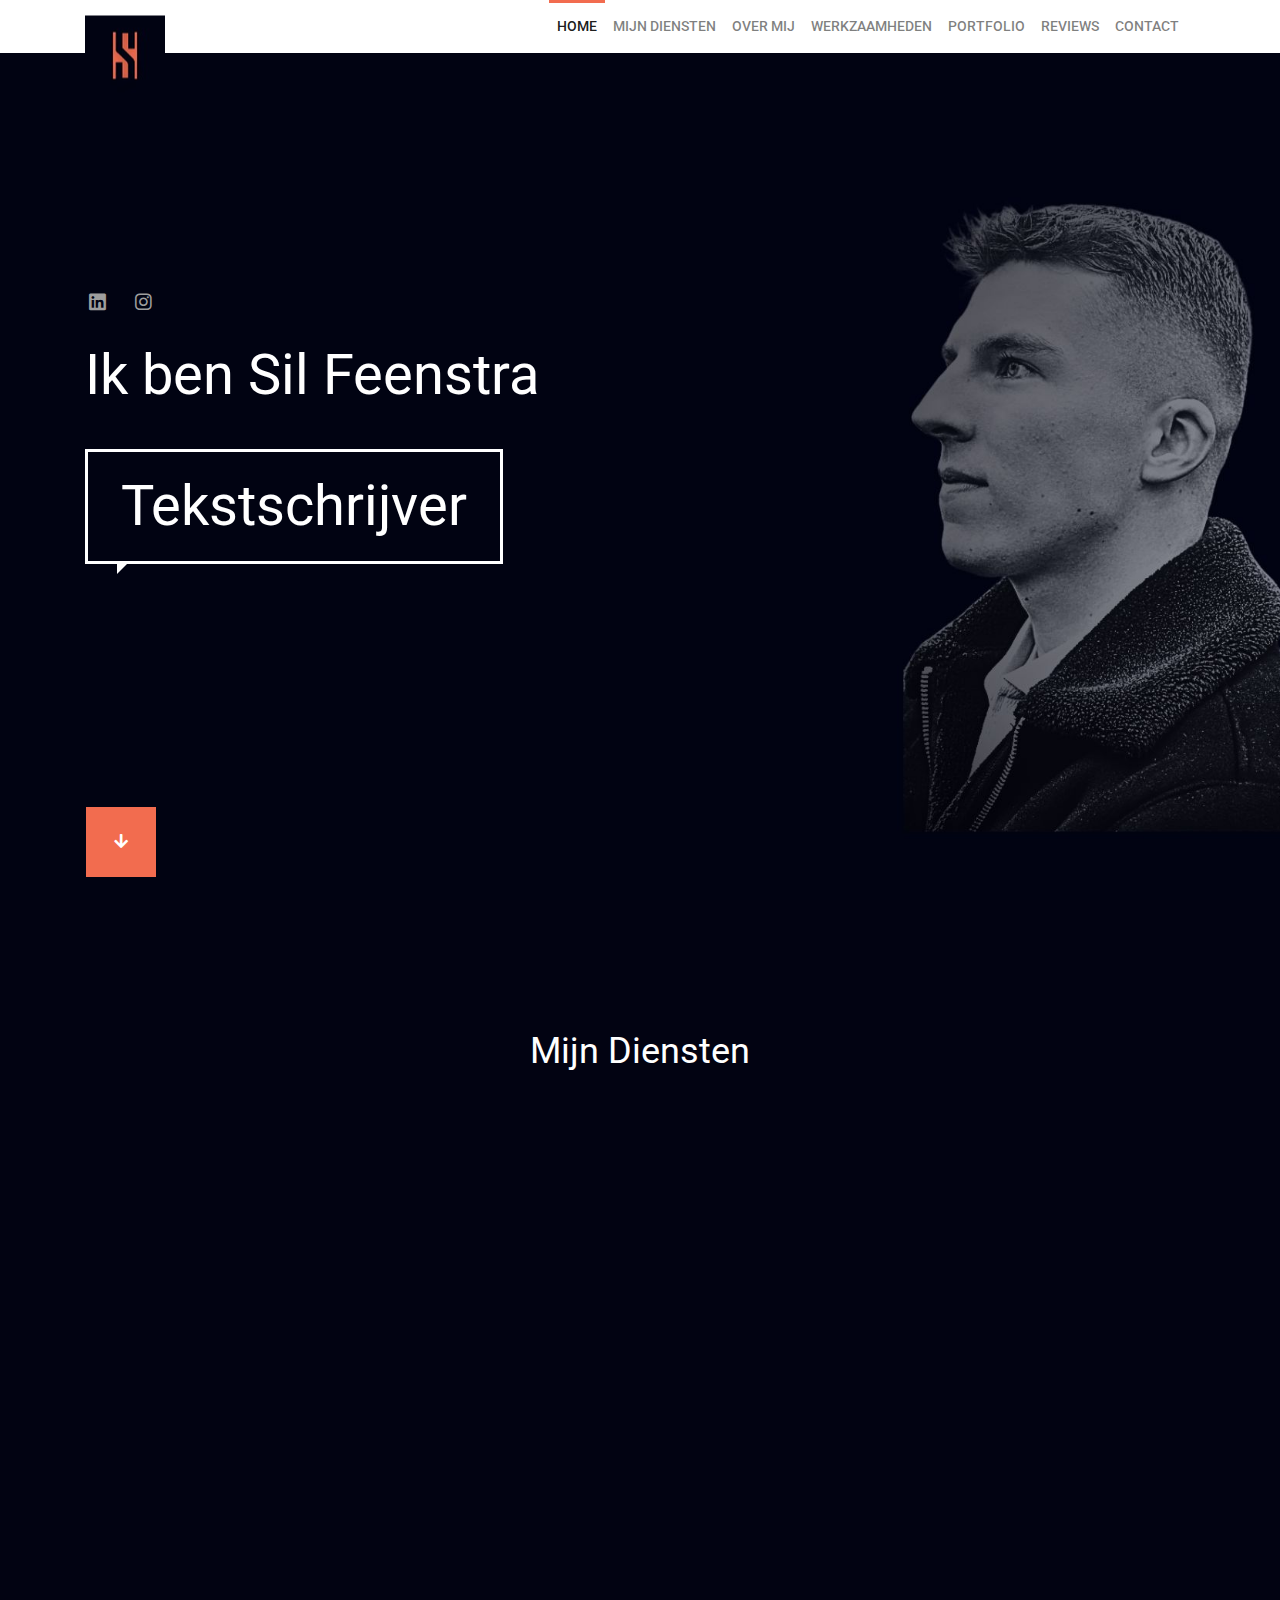
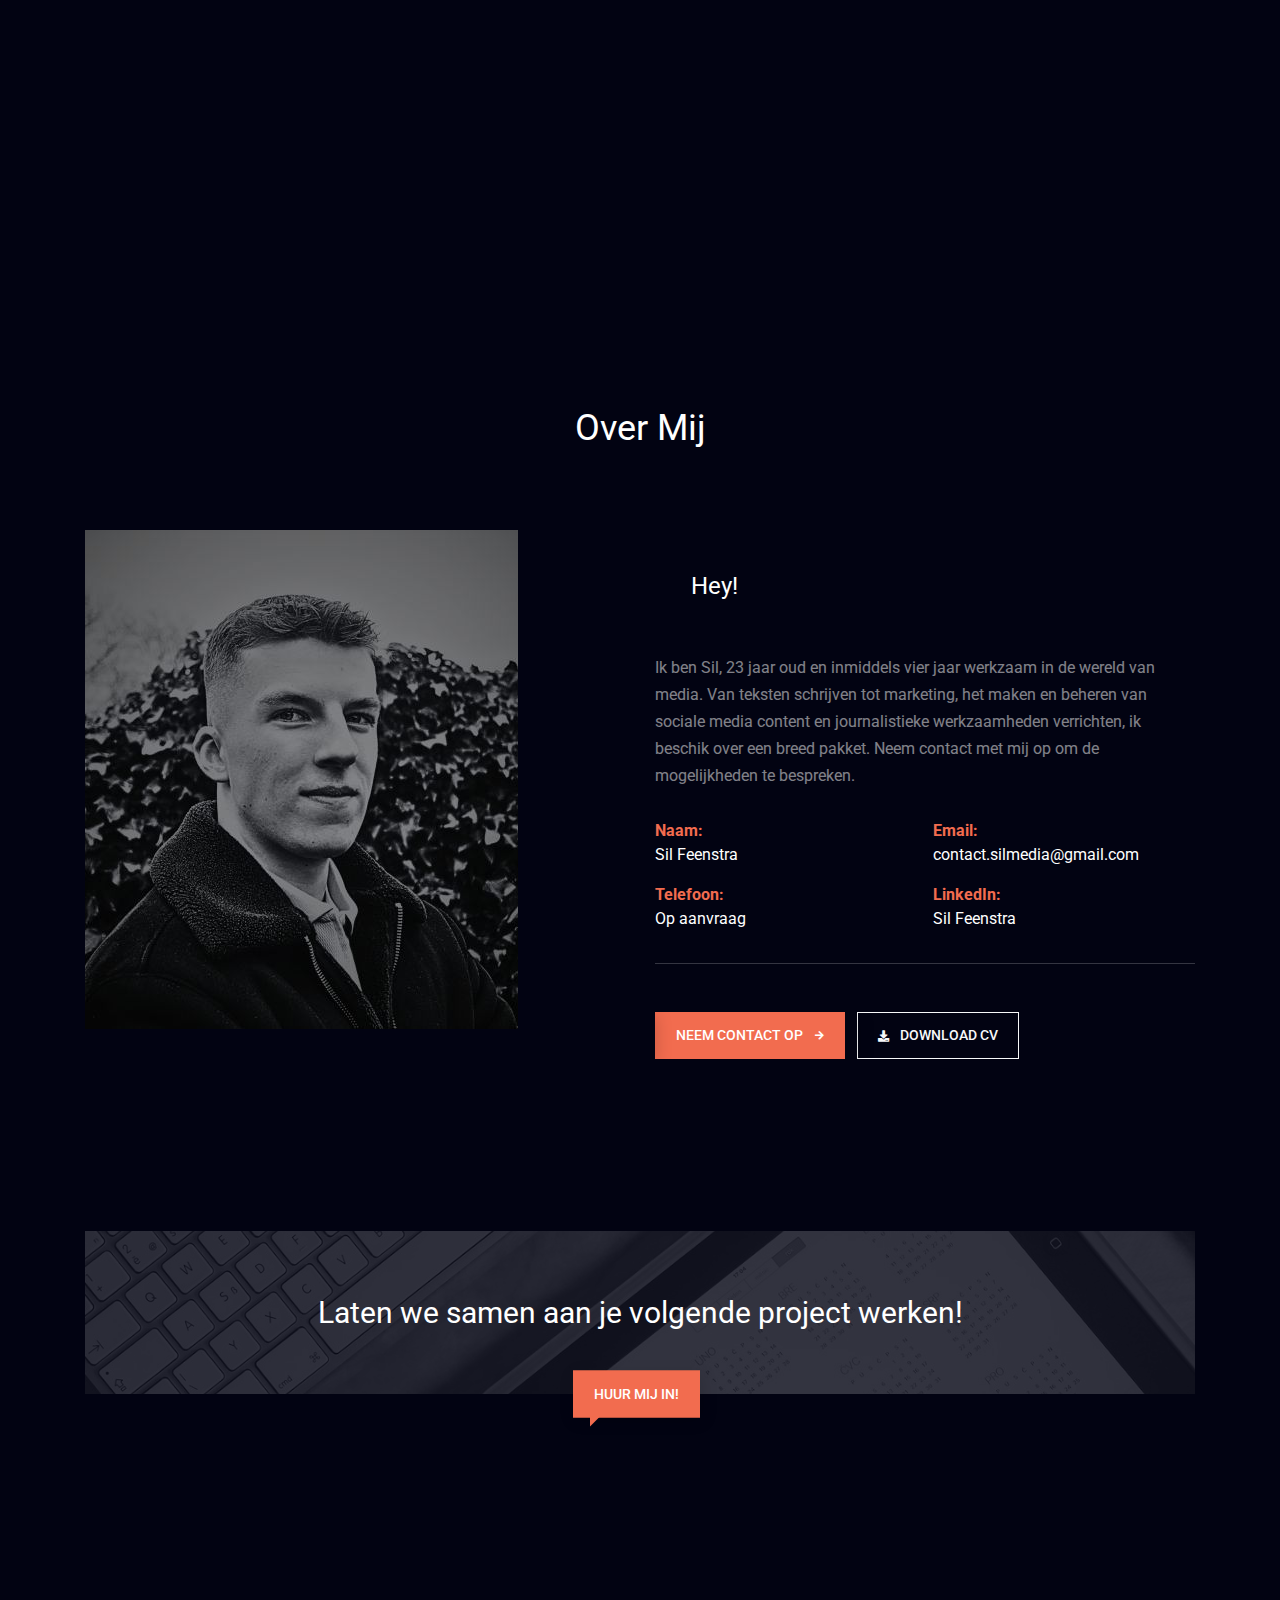
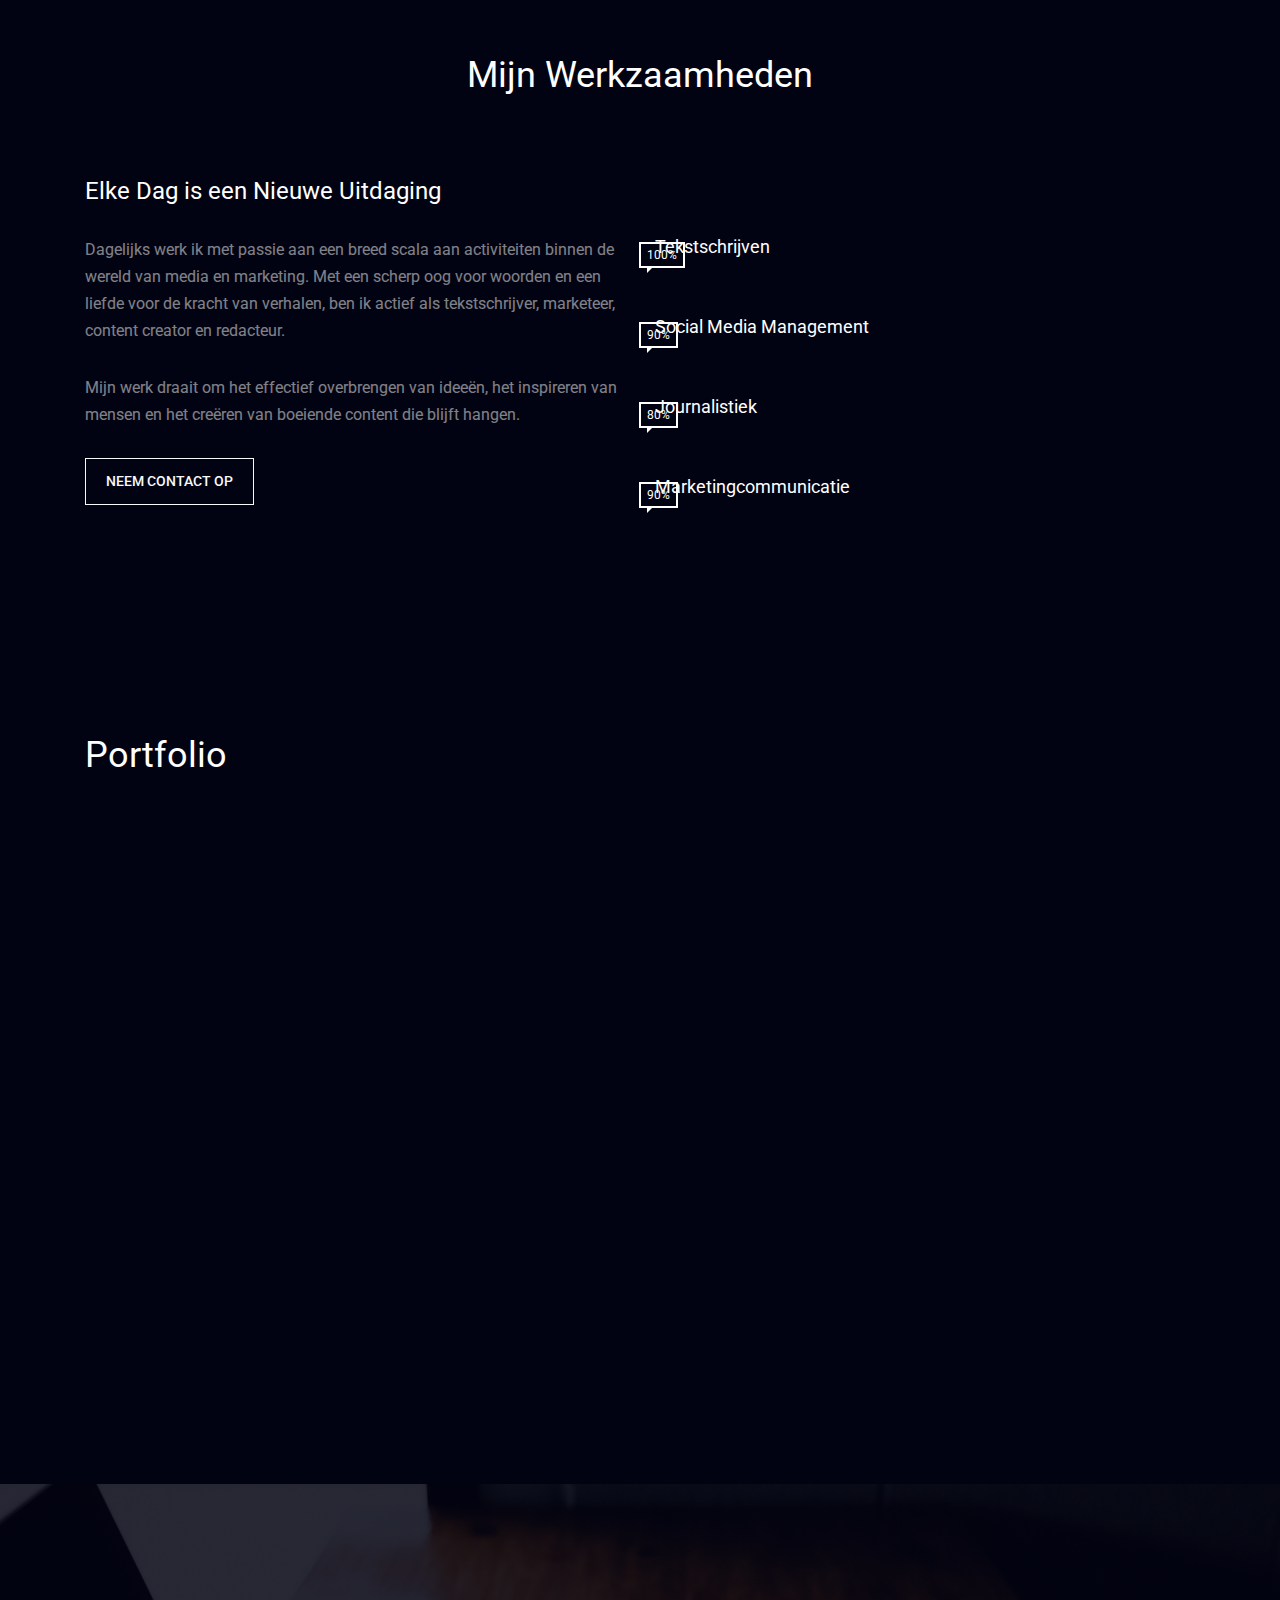
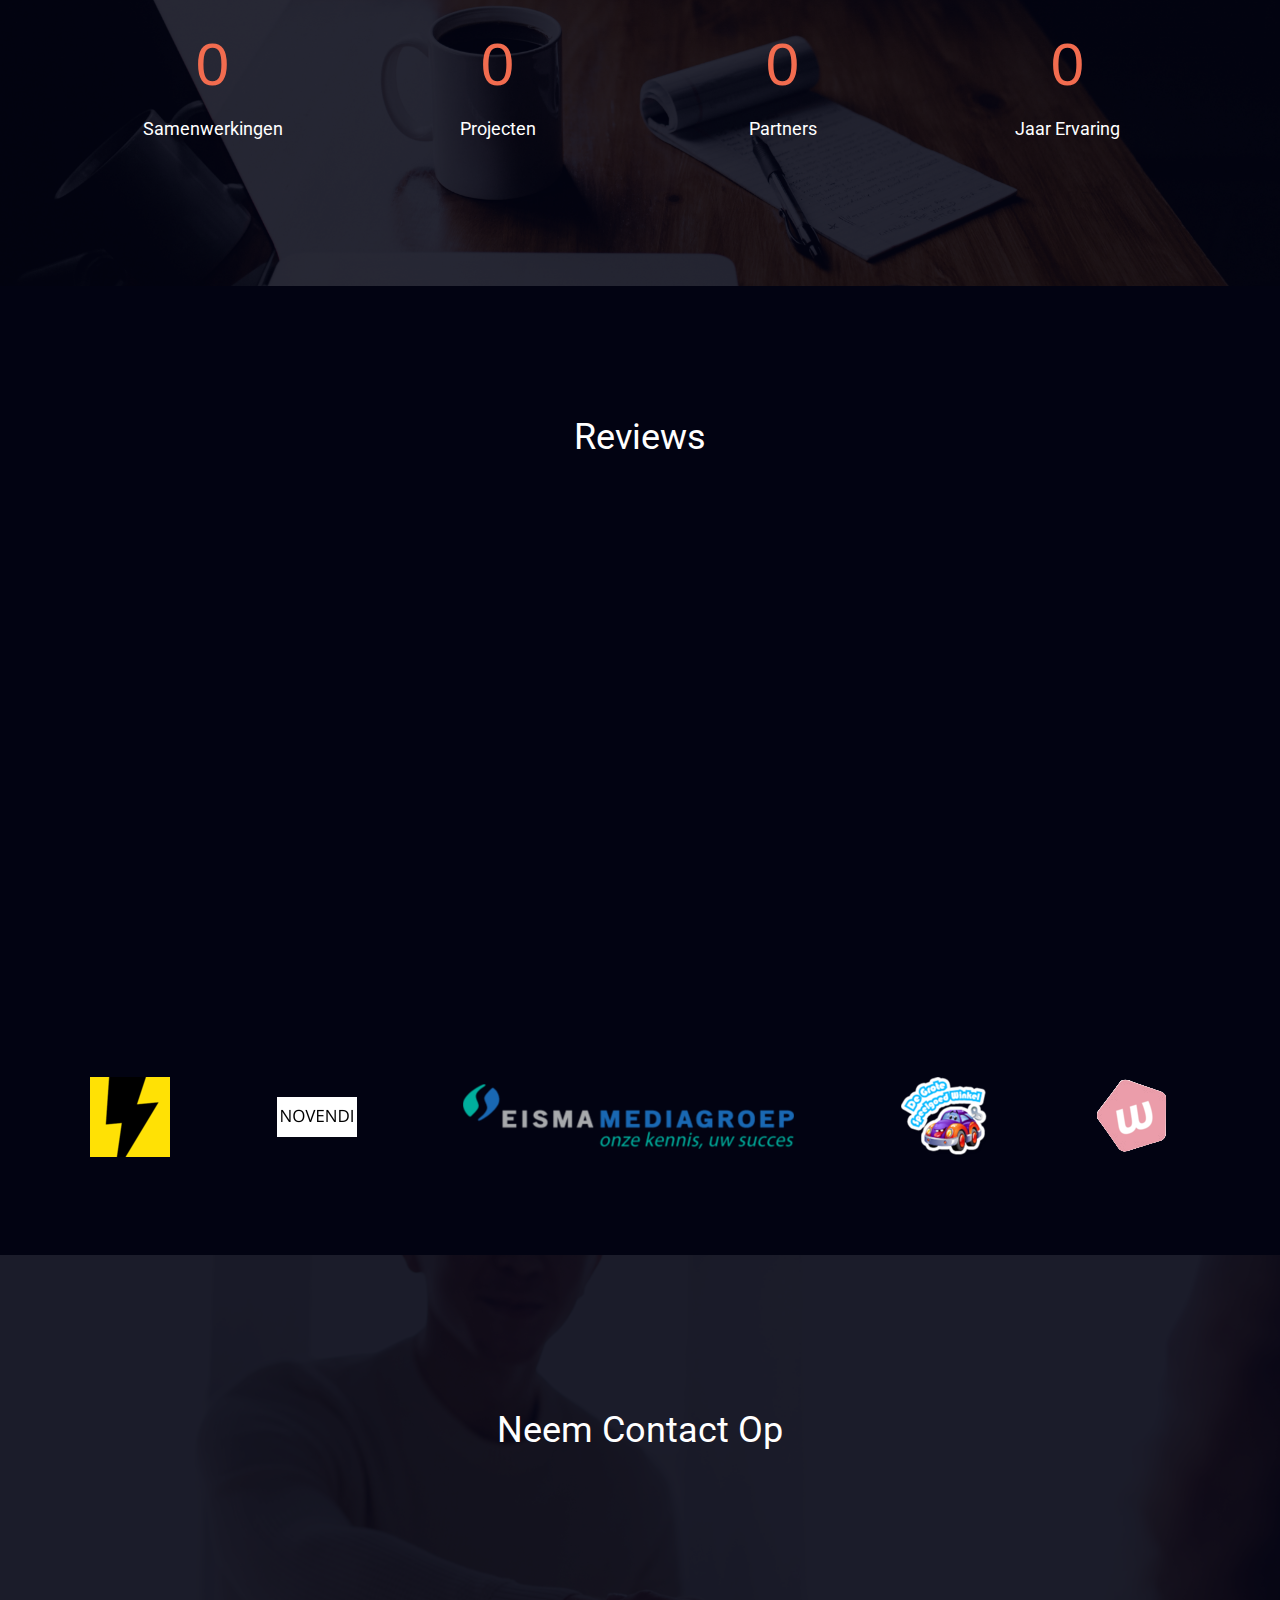
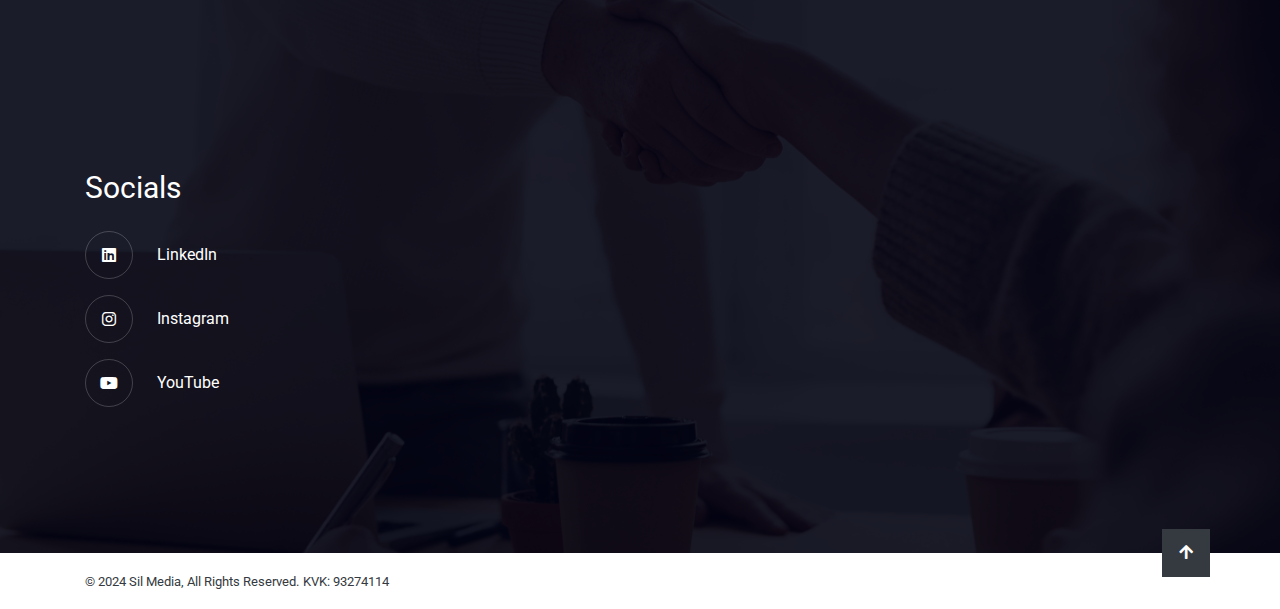
<file: old/index.html>
<!doctype html>
<html lang="en">
<head>
	<meta charset="UTF-8">
    <meta name="viewport" content="width=device-width, initial-scale=1, shrink-to-fit=no">
	<meta name="author" content="ThemeStarz">

    <link rel="stylesheet" href="https://fonts.googleapis.com/css?family=Roboto:400,500,700">
    <link rel="stylesheet" href="assets/bootstrap/css/bootstrap.min.css" type="text/css">
    <link rel="stylesheet" href="assets/font-awesome/css/fontawesome-all.min.css">
    <link rel="stylesheet" href="assets/css/magnific-popup.css">
    <link rel="stylesheet" href="assets/css/odometer-theme-default.css">
    <link rel="stylesheet" href="assets/css/owl.carousel.min.css">
    <link rel="stylesheet" href="assets/css/style.css">
	<title>Sil Media - Freelance Diensten</title>
	<link rel="icon" type="image/x-icon" href="assets/img/favicon.ico">
<style>
a.nostyle:link {
    text-decoration: inherit;
    color: inherit;

}

a.nostyle:visited {
    text-decoration: inherit;
    color: inherit;
   
}

</style>
</head>
<body data-spy="scroll" data-target=".navbar" class="has-loading-screen">
    <div class="ts-page-wrapper" id="page-top">
        <!--NAVIGATION ******************************************************************************************-->
        <nav class="navbar navbar-expand-lg navbar-light fixed-top bg-white">
            <div class="container">
                <a class="navbar-brand ts-push-down__50 position-absolute ts-bottom__0 bg-white pb-0 ts-z-index__1 ts-scroll" href="#page-top">
                    <img src="assets/img/logo.png" alt="">
                </a>
                <!--end navbar-brand-->
                <button class="navbar-toggler" type="button" data-toggle="collapse" data-target="#navbarNavAltMarkup" aria-controls="navbarNavAltMarkup" aria-expanded="false" aria-label="Toggle navigation">
                    <span class="navbar-toggler-icon"></span>
                </button>
                <!--end navbar-toggler-->
                <div class="collapse navbar-collapse" id="navbarNavAltMarkup">
                    <div class="navbar-nav d-block d-lg-flex ml-auto text-right">
                        <a class="nav-item nav-link active ts-scroll" href="#page-top">Home <span class="sr-only">(current)</span></a>
                        <a class="nav-item nav-link ts-scroll" href="#mijn-diensten">Mijn Diensten</a>
                        <a class="nav-item nav-link ts-scroll" href="#about-me">Over Mij</a>
                        <a class="nav-item nav-link ts-scroll" href="#my-skills">Werkzaamheden</a>
                        <a class="nav-item nav-link ts-scroll" href="#portfolio">Portfolio</a>
                        <a class="nav-item nav-link ts-scroll" href="#reviews">Reviews</a>
                        <a class="nav-item nav-link ts-scroll mr-2" href="#contact">Contact</a>
                    </div>
                    <!--end navbar-nav-->
                </div>
                <!--end collapse-->
            </div>
            <!--end container-->
        </nav>
        <!--end navbar-->
        <!--*********************************************************************************************************-->
        <!--************ HERO ***************************************************************************************-->
        <!--*********************************************************************************************************-->
        <div id="ts-hero" class="ts-animate-hero-items">

            <!--HERO CONTENT ****************************************************************************************-->
            <div class="container position-relative h-100 ts-align__vertical">
                <div class="row w-100">
                    <div class="col-md-8">
                        <!--SOCIAL ICONS-->
                        <figure class="ts-social-icons mb-4">
                            <a href="https://www.linkedin.com/in/sil-feenstra-a746041aa" target="_blank" class="mr-3">
                                <i class="fab fa-linkedin"></i>
                            </a>
                            <a href="https://www.instagram.com/silmedianl/" target="_blank" class="mr-3">
                                <i class="fab fa-instagram"></i>
                            </a>
                        </figure>

                        <!--TITLE -->
                        <h1>Ik ben Sil Feenstra</h1>
                        <h1 class="ts-bubble-border">
                            <span class="ts-title-rotate">
                                <span class="active">Tekstschrijver</span>
                                <span>Marketeer</span>
                                <span>Content Creator</span>
                            </span>
                        </h1>

                    </div>
                    <!--end col-md-8-->
                </div>
                <!--end row-->
                <a href="#mijn-diensten" class="ts-btn-effect position-absolute ts-bottom__0 ts-left__0 ts-scroll ml-3 mb-3">
                    <span class="ts-visible ts-circle__sm rounded-0 ts-bg-primary">
                        <i class="fa fa-arrow-down text-white"></i>
                    </span>
                    <span class="ts-hidden ts-circle__sm rounded-0">
                        <i class="fa fa-arrow-down text-white"></i>
                    </span>
                </a>

            </div>
            <!--end container-->
            <!--END HERO CONTENT ************************************************************************************-->

            <!--HERO BACKGROUND *************************************************************************************-->
            <div class="ts-background">
                <div class="ts-background-image" data-bg-image="assets/img/bg-hero-Sil1.jpg"></div>
            </div>
            <!--END HERO BACKGROUND *********************************************************************************-->

        </div>
        <!--end #hero-->

        <!--*********************************************************************************************************-->
        <!--************ CONTENT ************************************************************************************-->
        <!--*********************************************************************************************************-->
        <main id="ts-content">

            <!--MIJN DIENSTEN ***********************************************************************************-->
            <section id="mijn-diensten" class="ts-block ts-xs-text-center pb-0">
                <div class="container">
                    <div class="ts-title text-center">
                        <h2>Mijn Diensten</h2>
                    </div>
                    <!--end ts-title-->
                    <div class="row">
                        <div class="col-sm-6 col-md-4 col-xl-4">
                            <div class="ts-item" data-animate="ts-fadeInUp">
                                <div class="ts-item-content">
                                    <div class="ts-item-header">
                                        <figure class="icon">
                                            <img src="assets/img/icon-pencil.png" alt="">
                                        </figure>
                                        <!--end icon-->
                                    </div>
                                    <!--end ts-item-header-->
                                    <div class="ts-item-body">
                                        <h4>Teksten</h4>
                                        <p class="mb-0">
                                            SEO-teksten, productteksten, marketingteksten, copywriting, nieuwsbrieven en meer.
                                        </p>
                                    </div>
                                    <!--end ts-item-body-->
                                    <div class="ts-item-footer">
                                        <a href="#" data-toggle="modal" data-target="#modal" class="ts-link-arrow-effect">
                                            <span>Lees Meer</span>
                                        </a>
                                    </div>
                                    <!--end ts-item-footer-->
                                </div>
                                <!--end ts-item-content-->
                            </div>
                            <!--end ts-item-->
                        </div>
                        <!--end col-xl-4-->
                        <div class="col-sm-6 col-md-4 col-xl-4">
                            <div class="ts-item" data-animate="ts-fadeInUp" data-delay=".1s">
                                <div class="ts-item-content">
                                    <div class="ts-item-header">
                                        <figure class="icon">
                                            <img src="assets/img/icon-pencil.png" alt="">
                                        </figure>
                                        <!--end icon-->
                                    </div>
                                    <!--end ts-item-header-->
                                    <div class="ts-item-body">
                                        <h4>Sociale Media</h4>
                                        <p class="mb-0">
                                            Management van Instagram, Facebook, TikTok, Twitter, LinkedIn, YouTube en meer.
                                        </p>
                                    </div>
                                    <!--end ts-item-body-->
                                    <div class="ts-item-footer">
                                        <a href="#" data-toggle="modal" data-target="#modal" class="ts-link-arrow-effect">
                                            <span>Lees Meer</span>
                                        </a>
                                    </div>
                                    <!--end ts-item-footer-->
                                </div>
                                <!--end ts-item-content-->
                            </div>
                            <!--end ts-item-->
                        </div>
                        <!--end col-xl-4-->
                        <div class="col-sm-6 col-md-4 col-xl-4">
                            <div class="ts-item" data-animate="ts-fadeInUp" data-delay=".2s">
                                <div class="ts-item-content">
                                    <div class="ts-item-header">
                                        <figure class="icon">
                                            <img src="assets/img/icon-pencil.png" alt="">
                                        </figure>
                                        <!--end icon-->
                                    </div>
                                    <!--end ts-item-header-->
                                    <div class="ts-item-body">
                                        <h4>Marketingcommunicatie</h4>
                                        <p class="mb-0">
                                         Van marketingteksten schrijven tot het maken van content en boosten van jouw bedrijf.   
                                        </p>
                                    </div>
                                    <!--end ts-item-body-->
                                    <div class="ts-item-footer">
                                        <a href="#" data-toggle="modal" data-target="#modal" class="ts-link-arrow-effect">
                                            <span>Lees Meer</span>
                                        </a>
                                    </div>
                                    <!--end ts-item-footer-->
                                </div>
                                <!--end ts-item-content-->
                            </div>
                            <!--end ts-item-->
                        </div>
                        <!--end col-xl-4-->
                        <div class="col-sm-6 col-md-4 col-xl-4">
                            <div class="ts-item" data-animate="ts-fadeInUp" data-delay=".3s">
                                <div class="ts-item-content">
                                    <div class="ts-item-header">
                                        <figure class="icon">
                                            <img src="assets/img/icon-pencil.png" alt="">
                                        </figure>
                                        <!--end icon-->
                                    </div>
                                    <!--end ts-item-header-->
                                    <div class="ts-item-body">
                                        <h4>Journalistiek</h4>
                                        <p class="mb-0">
                                         Als freelance journalist heb ik inmiddels vier jaar ervaring met het opzetten, maken en publiceren van journalistieke werken in de vorm van tekst, audio en video.   
                                        </p>
                                    </div>
                                    <!--end ts-item-body-->
                                    <div class="ts-item-footer">
                                        <a href="#" data-toggle="modal" data-target="#modal" class="ts-link-arrow-effect">
                                            <span>Lees Meer</span>
                                        </a>
                                    </div>
                                    <!--end ts-item-footer-->
                                </div>
                                <!--end ts-item-content-->
                            </div>
                            <!--end ts-item-->
                        </div>
                        <!--end col-xl-4-->
                        <div class="col-sm-6 col-md-4 col-xl-4">
                            <div class="ts-item" data-animate="ts-fadeInUp" data-delay=".4s">
                                <div class="ts-item-content">
                                    <div class="ts-item-header">
                                        <figure class="icon">
                                            <img src="assets/img/icon-lcd.png" alt="">
                                        </figure>
                                        <!--end icon-->
                                    </div>
                                    <!--end ts-item-header-->
                                    <div class="ts-item-body">
                                        <h4>Vertaalwerk</h4>
                                        <p class="mb-0">
                                            Ik spreek zes talen en ben daarmee bereid om de volgende talen te kunnen vertalen: Nederlands, Engels, Duits, Frans, Spaans en Fries.
                                        </p>
                                    </div>
                                    <!--end ts-item-body-->
                                    <div class="ts-item-footer">
                                        <a href="#" data-toggle="modal" data-target="#modal" class="ts-link-arrow-effect">
                                            <span>Lees Meer</span>
                                        </a>
                                    </div>
                                    <!--end ts-item-footer-->
                                </div>
                                <!--end ts-item-content-->
                            </div>
                            <!--end ts-item-->
                        </div>
                        <!--end col-xl-4-->
                        <div class="col-sm-6 col-md-4 col-xl-4">
                            <div class="ts-item" data-animate="ts-fadeInUp" data-delay=".5s">
                                <div class="ts-item-content">
                                    <div class="ts-item-header">
                                        <figure class="icon">
                                            <img src="assets/img/icon-phone.png" alt="">
                                        </figure>
                                        <!--end icon-->
                                    </div>
                                    <!--end ts-item-header-->
                                    <div class="ts-item-body">
                                        <h4>Spreker</h4>
                                        <p class="mb-0">
                                            Huur mij in als spreker in verschillende talen.
                                        </p>
                                    </div>
                                    <!--end ts-item-body-->
                                    <div class="ts-item-footer">
                                        <a href="#" data-toggle="modal" data-target="#modal" class="ts-link-arrow-effect">
                                            <span>Lees Meer</span>
                                        </a>
                                    </div>
                                    <!--end ts-item-footer-->
                                </div>
                                <!--end ts-item-content-->
                            </div>
                            <!--end ts-item-->
                        </div>
                        <!--end col-xl-4-->

                    </div>
                    <!--end row-->
                </div>
                <!--end container-->
            </section>
            <!--END MIJN DIENSTEN *************************************************************************************-->

            <section id="about-me" class="ts-block pb-4">
                <div class="container">
                    <div class="ts-title text-center">
                        <h2>Over Mij</h2>
                    </div>
                    <!--end ts-title-->
                    <div class="row ts-align__vertical">
                        <div class="col-md-6">
                            <img src="assets/img/img-man-looking-Sil1.jpg" alt="" class="mw-100 mb-5">
                        </div>
                        <div class="col-md-6">
                            <h4 class="ts-bubble-border">Hey!</h4>
                            <p>
                                Ik ben Sil, 23 jaar oud en inmiddels vier jaar werkzaam in de wereld van media.
                                Van teksten schrijven tot marketing, het maken en beheren van sociale media content en journalistieke werkzaamheden verrichten, ik beschik over een breed pakket.
                                Neem contact met mij op om de mogelijkheden te bespreken.
                            </p>
                            <dl class="ts-column-count-2">
                                <dt>Naam:</dt>
                                <dd>Sil Feenstra</dd>
                                <dt>Telefoon:</dt>
                                <dd>Op aanvraag</dd>
                                <dt>Email:</dt>

                                <a class="nostyle" href='mailto:contact.silmedia@gmail.com' target="_blank">
                                <dd>contact.silmedia@gmail.com</dd>
                                </a>
                                <dt>LinkedIn:</dt>


                                <a href="https://www.linkedin.com/in/sil-feenstra-a746041aa" class="nostyle" target="_blank">

                                <dd>Sil Feenstra</dd>
                                </a>


                            </dl>
                            <hr class="ts-hr-light mb-5">
                            <a href="#contact" class="ts-btn-effect mr-2">
                                <span class="ts-visible btn btn-primary ts-btn-arrow">Neem contact op</span>
                                <span class="ts-hidden btn btn-primary ts-btn-arrow" data-bg-color="#020312">Neem Contact Op</span>
                            </a>
                            <!--<a href="#contact" class="btn btn-primary ts-btn-arrow mr-2">Contact Me</a>-->
                            <!--<a href="#contact" class="btn btn-outline-light ts-btn-border-light">-->
                            <!--<i class="fa fa-download small mr-2"></i>-->
                            <!--Download CV-->
                            <!--</a>-->
                            <a href="https://drive.google.com/file/d/1fdBrRVfzFuFyATlzjgOvMZv-BWOjUP6Z/view?usp=sharing" target="_blank" class="ts-btn-effect mr-2">
                                <span class="ts-visible btn btn-outline-light">
                                    <i class="fa fa-download small mr-2"></i>
                                    Download CV
                                </span>
                                <span class="ts-hidden btn btn-light bg-white">
                                    <i class="fa fa-download small mr-2"></i>
                                    Download CV
                                </span>
                            </a>
                        </div>
                    </div>
                    <!--end row-->
                </div>
            </section>

            <section class="ts-block">
                <div class="container">
                    <div class="text-center px-5 pt-5 position-relative">
                        <h3 class="my-3">
                            Laten we samen aan je volgende project werken!
                        </h3>
                        <a href="#contact" class="btn btn-primary mr-2 ts-push-down__50 ts-has-talk-arrow">Huur mij in!</a>
                        <div class="ts-background ts-opacity__20" data-bg-image="assets/img/bg-keyboard.jpg"></div>
                    </div>
                </div>
            </section>

            <section id="my-skills" class="ts-block pb-5">
                <div class="container">
                    <div class="ts-title text-center">
                        <h2>Mijn Werkzaamheden</h2>
                    </div>
                    <!--end ts-title-->
                    <h4>Elke Dag is een Nieuwe Uitdaging</h4>
                    <div class="row">
                        <div class="col-md-6">
                            <p>
                                Dagelijks werk ik met passie aan een breed scala aan activiteiten binnen de wereld van media en marketing. Met een scherp oog voor woorden en een liefde voor de kracht van verhalen, ben ik actief als tekstschrijver, marketeer, content creator en redacteur.
                            </p>
                            <p>
                               Mijn werk draait om het effectief overbrengen van ideeën, het inspireren van mensen en het creëren van boeiende content die blijft hangen.
                            </p>
                            <a href="#contact" class="btn btn-outline-light mb-5">Neem contact op</a>
                        </div>
                        <!--end col-md-6-->
                        <div class="col-md-6">
                            <div class="progress" data-progress-width="100%">
                                <h5 class="ts-progress-title">Tekstschrijven</h5>
                                <figure class="ts-progress-value"></figure>
                                <div class="progress-bar" role="progressbar" aria-valuenow="0" aria-valuemin="0" aria-valuemax="100"></div>
                            </div>
                            <!--end progress-->
                            <div class="progress" data-progress-width="90%">
                                <h5 class="ts-progress-title">Social Media Management</h5>
                                <figure class="ts-progress-value"></figure>
                                <div class="progress-bar" role="progressbar" aria-valuenow="0" aria-valuemin="0" aria-valuemax="100"></div>
                            </div>
                            <!--end progress-->
                            <div class="progress" data-progress-width="80%">
                                <h5 class="ts-progress-title">Journalistiek</h5>
                                <figure class="ts-progress-value"></figure>
                                <div class="progress-bar" role="progressbar" aria-valuenow="0" aria-valuemin="0" aria-valuemax="100"></div>
                            </div>
                            <!--end progress-->
                            <div class="progress" data-progress-width="90%">
                                <h5 class="ts-progress-title">Marketingcommunicatie</h5>
                                <figure class="ts-progress-value"></figure>
                                <div class="progress-bar" role="progressbar" aria-valuenow="0" aria-valuemin="0" aria-valuemax="100"></div>
                            </div>
                            <!--end progress-->
                        </div>
                        <!--end col-md-6-->
                    </div>
                    <!--end row-->
                </div>
                <!--end container-->
            </section>

            <section class="ts-block pb-5" id="portfolio">
                <div class="container">
                    <div class="ts-title">
                        <h2>Portfolio</h2>
                    </div>
                    <!--end ts-title-->
                    <div class="card-columns ts-gallery ts-column-count-4">
                        <a href="assets/img/img-work-01.png" class="card ts-gallery__item popup-image" data-animate="ts-fadeInUp">
                            <div class="ts-gallery__item-description">
                                <h6 class="ts-opacity__50">Histories VZW</h6>
                                <h4>Showcase</h4>
                            </div>
                            <img src="assets/img/img-work-01.png" class="card-img" alt="">
                            <!--end ts-gallery__image-->
                        </a>
                        <!--end card ts-gallery__item-->
                        <a href="assets/img/img-work-02.png" class="card ts-gallery__item popup-image" data-animate="ts-fadeInUp">
                            <div class="ts-gallery__image">
                                <div class="ts-gallery__item-description">
                                    <h6 class="ts-opacity__50">Friesland College</h6>
                                    <h4>Podcast Concept</h4>
                                </div>
                                <img src="assets/img/img-work-02.png" class="card-img" alt="">
                                <!--end ts-gallery__item-description-->
                            </div>
                            <!--end ts-gallery__image-->
                        </a>
                        <!--end card ts-gallery__item-->
                        <a href="assets/img/img-work-03.png" class="card ts-gallery__item popup-image" data-animate="ts-fadeInUp">
                            <div class="ts-gallery__image">
                                <img src="assets/img/img-work-03.png" class="card-img" alt="">
                                <div class="ts-gallery__item-description">
                                    <h6 class="ts-opacity__50">Matters</h6>
                                    <h4>Podcast</h4>
                                </div>
                                <!--end ts-gallery__item-description-->
                            </div>
                            <!--end ts-gallery__image-->
                        </a>
                        <!--end card ts-gallery__item-->
			<a href="assets/img/voetbalflitsen1.png" class="card ts-gallery__item popup-image" data-animate="ts-fadeInUp">
                            <div class="ts-gallery__image">
                                <div class="ts-gallery__item-description">
                                    <h6 class="ts-opacity__50">Voetbalflitsen.nl</h6>
                                    <h4>Meest bekeken post</h4>
                                </div>
                                <img src="assets/img/voetbalflitsen1.png" class="card-img" alt="">
                                <!--end ts-gallery__item-description-->
                            </div>
                            <!--end ts-gallery__image-->
                        </a>
                        <!--end card ts-gallery__item-->
			    <a href="assets/img/img-work-detail-01.jpg" class="card ts-gallery__item popup-image" data-animate="ts-fadeInUp">
                            <div class="ts-gallery__image">
                                <div class="ts-gallery__item-description">
                                    <h6 class="ts-opacity__50">Schildersvak.nl</h6>
                                    <h4>Kleurmakers Podcast</h4>
                                </div>
                                <img src="assets/img/img-work-detail-01.jpg" class="card-img" alt="">
                                <!--end ts-gallery__item-description-->
                            </div>
                            <!--end ts-gallery__image-->
                        </a>
                        <!--end card ts-gallery__item-->
                    </div>
                    <!--end ts-gallery-->
                </div>
                <!--end container-->
            </section>
            <!--end portfolio-->

            <section class="ts-block" data-bg-image="assets/img/bg-man-sitting.jpg">
                <div class="container ts-promo-numbers">
                    <div class="row">
                        <div class="col-sm-6 col-md-3">
                            <div class="ts-promo-number text-center">
                                <figure class="odometer" data-odometer-final="8">0</figure>
                                <h5>Samenwerkingen</h5>
                            </div>
                            <!--end ts-promo-number-->
                        </div>
                        <!--end col-md-3-->
                        <div class="col-sm-6 col-md-3">
                            <div class="ts-promo-number text-center">
                                <figure class="odometer" data-odometer-final="10">0</figure>
                                <h5>Projecten</h5>
                            </div>
                            <!--end ts-promo-number-->
                            </div>
                        <!--end col-md-3-->
                        <div class="col-sm-6 col-md-3">
                            <div class="ts-promo-number text-center">
                                <figure class="odometer" data-odometer-final="5">0</figure>
                                <h5>Partners</h5>
                            </div>
                            <!--end ts-promo-number-->
                        </div>
                        <!--end col-md-3-->
                        <div class="col-sm-6 col-md-3">
                            <div class="ts-promo-number text-center">
                                <figure class="odometer" data-odometer-final="4">0</figure>
                                <h5>Jaar Ervaring</h5>
                            </div>
                            <!--end ts-promo-number-->
                        </div>
                        <!--end col-md-3-->
                    </div>
                </div>
            </section>
            <!--end ts-block-->

            <section id="reviews" class="ts-block text-center pb-5">
                <div class="container">
                    <div class="ts-title">
                        <h2>Reviews</h2>
                    </div>
                    <!--end ts-title-->
                    <div class="row">
                        <div class="col-md-8 offset-md-2">
                            <div class="owl-carousel" data-owl-dots="1" data-owl-loop="1" data-animate="ts-fadeInUp">
                                <div class="slide mb-5">
                                    <figure class="d-inline-block p-3 ts-bg-primary text-white ts-has-talk-arrow">
                                        <i class="fa fa-quote-right"></i>
                                    </figure>
                                    <p class="ts-h5">
                                       Met de hulp van Sil straalt mijn website nu van 
                                       overtuiging en stijl. Een tekstschrijver van klasse.
                                    </p>
                                    <div class="ts-circle__lg mb-3" data-bg-image="assets/img/person.jpg"></div>
                                    <h5>Samuel Kazan</h5>
                                    <h6 class="ts-opacity__40">ICT'er</h6>
                                </div>
                                <!--end slide-->
                                <div class="slide mb-5">
                                    <figure class="d-inline-block p-3 ts-bg-primary text-white ts-has-talk-arrow">
                                        <i class="fa fa-quote-right"></i>
                                    </figure>
                                    <p class="ts-h5">
                                        Dankzij Sil's hulp heb ik een verbeterde kennis gekregen van e-mail marketing, 
                                        copywriting en hoe ik sociale media kan inzetten om mijn publiek te bereiken.
                                    </p>
                                    <div class="ts-circle__lg mb-3" data-bg-image="assets/img/person-02.jpg"></div>
                                    <h5>Hielke de Vries</h5>
                                    <h6 class="ts-opacity__40">Ondernemer</h6>
                                </div>
                                <!--end slide-->
                            </div>
                            <!--end owl-carousel-->
                        </div>
                        <!--end col-md-8-->
                    </div>
                    <!--end row-->
                </div>
                <!--end container-->
            </section>
            <!--end #testimonials ts-block-->

            <!--LOGOS ***********************************************************************************************-->
            <section id="partners" class="ts-block py-4">
                <!--container-->
                <div class="container">
                    <!--block of logos-->
                    <div class="d-block d-md-flex justify-content-between align-items-center text-center ts-partners py-3">
                        <a href="https://voetbalflitsen.nl/" target="_blank" class="mr-3">
                            <img src="assets/img/logo-01-w.png" alt="">
                        </a>
                        <a href="https://www.novendi.nl/" target="_blank" class="mr-3">
                            <img src="assets/img/logo-02-w.png" alt="">
                        </a>
                        <a href="https://www.eismamediagroep.nl/" target="_blank" class="mr-3">
                            <img src="assets/img/logo-03-w.png" alt="">
                        </a>
                        <a href="https://www.degrotespeelgoedwinkel.nl/" target="_blank" class="mr-3">
                            <img src="assets/img/logo-04-w.png" alt="">
                        </a>
                        <a href="https://www.degrotewoonwinkel.nl/" target="_blank" class="mr-3">
                            <img src="assets/img/logo-05-w.png" alt="">
                        </a>
                    </div>
                    <!--end logos-->
                </div>
                <!--end container-->
            </section>
            <!--END LOGOS *******************************************************************************************-->

        </main>
        <!--end #content-->

        <!--*********************************************************************************************************-->
        <!--************ FOOTER *************************************************************************************-->
        <!--*********************************************************************************************************-->
        <footer id="ts-footer" class="mt-5">

            <section id="contact" class="ts-block ts-separate-bg-element" data-bg-image="assets/img/bg-man-wall.jpg" data-bg-image-opacity=".1">
                <div class="container">
                    <div class="ts-title text-center">
                        <h2 class="ts-bubble-border">Neem Contact Op</h2>
                    </div>
                    <div class="row ts-xs-text-center ">
                        <div class="col-sm-6 col-md-3 mb-4" data-animate="ts-fadeInUp">
                            <img src="assets/img/icon-pin.png" class="mb-4" alt="">
                            <h5>Adres</h5>
                            <div class="ts-opacity__50">
                                <figure class="mb-0">Friesland, Nederland</figure>
                                <figure></figure>
                            </div>
                            <!--end ts-opacity__50-->
                        </div>
                        <!--end col-md-3-->
                        <div class="col-sm-6 col-md-3 mb-4" data-animate="ts-fadeInUp" data-delay=".1s">
                            <img src="assets/img/icon-phone-02.png" class="mb-4" alt="">
                            <h5>Telefoon</h5>
                            <div class="ts-opacity__50">
                                <figure class="mb-0"></figure>
                                <figure>Op aanvraag</figure>
                            </div>
                            <!--end ts-opacity__50-->
                        </div>
                        <!--end col-md-3-->
                        <div class="col-sm-6 col-md-3 mb-4" data-animate="ts-fadeInUp" data-delay=".2s">
                        <a class="nostyle" href='mailto:contact.silmedia@gmail.com' target="_blank">
                            <img src="assets/img/icon-envelope.png" class="mb-4" alt="">
                            <h5>Email</h5>
                            <div class="ts-opacity__50">
                                <figure class="mb-0">contact.silmedia@gmail.com</figure>
                                <figure></figure>
                            </div>
                        </a>
                            <!--end ts-opacity__50-->
                        </div>
                        <!--end col-md-3-->
                        <div class="col-sm-6 col-md-3 mb-4" data-animate="ts-fadeInUp" data-delay=".3s">
                            <a href="https://www.linkedin.com/in/sil-feenstra-a746041aa" class="nostyle" target="_blank">
                            <img src="assets/img/icon-talk-bubble.png" class="mb-4" alt="">
                            <h5>LinkedIn Chat</h5>
                            <div class="ts-opacity__50">
                                <figure>Sil Feenstra</figure>
                            </div>
                            </a>
                            <!--end ts-opacity__50-->
                        </div>
                        <!--end col-md-3-->
                    </div>
                    <!--end row-->

                    <div class="pt-5">
                        <div class="row">
                            <div class="col-md-4">
                                <h3>Socials</h3>
                                <div class="ts-column-count-sm-2">
                                    <a href="https://www.linkedin.com/in/sil-feenstra-a746041aa" target="_blank" class="mb-3 d-flex text-white ts-align__vertical">
                                    <span class="ts-circle__xs border border-white ts-border-light mr-4">
                                        <i class="fab fa-linkedin"></i>
                                    </span>
                                        <span>LinkedIn</span>
                                    </a>
                                    <!--end link-->
                                    <a href="https://www.instagram.com/silmedianl/" target="_blank" class="mb-3 d-flex text-white ts-align__vertical">
                                    <span class="ts-circle__xs border border-white ts-border-light mr-4">
                                        <i class="fab fa-instagram"></i>
                                    </span>
                                        <span>Instagram</span>
                                    </a>
                                    <!--end link-->
                                    <a href="https://www.youtube.com/@infosilmedia/featured" target="_blank" class="mb-3 d-flex text-white ts-align__vertical">
                                   <span class="ts-circle__xs border border-white ts-border-light mr-4">
                                        <i class="fab fa-youtube"></i>
                                    </span>
                                        <span>YouTube</span>
                                    </a>
                                    <!--end link-->
                                </div>
                            </div>
                            <!--end col-md-4-->
                            <div class="col-md-8" style="display: none;">
                                <h3>Stuur Mij een Bericht</h3>
                                <form id="form-contact" method="post" class="clearfix ts-form ts-form-email" data-php-path="assets/php/email.php">
                                    <div class="row">
                                        <div class="col-md-6 col-sm-6">
                                            <div class="form-group">
                                                <label for="form-contact-name">Naam *</label>
                                                <input type="text" class="form-control" id="form-contact-name" name="name" placeholder="Naam" required>
                                            </div>
                                            <!--end form-group -->
                                        </div>
                                        <!--end col-md-6 col-sm-6 -->
                                        <div class="col-md-6 col-sm-6">
                                            <div class="form-group">
                                                <label for="form-contact-email">Email *</label>
                                                <input type="email" class="form-control" id="form-contact-email" name="email" placeholder="Email" required>
                                            </div>
                                            <!--end form-group -->
                                        </div>
                                        <!--end col-md-6 col-sm-6 -->
                                    </div>
                                    <!--end row -->
                                    <div class="form-group">
                                        <label for="form-contact-subject">Onderwerp *</label>
                                        <input type="email" class="form-control" id="form-contact-subject" name="subject" placeholder="Onderwerp" required>
                                    </div>
                                    <!--end form-group -->
                                    <div class="row">
                                        <div class="col-md-12">
                                            <div class="form-group">
                                                <label for="form-contact-message">Bericht *</label>
                                                <textarea class="form-control" id="form-contact-message" rows="5" name="message" placeholder="Bericht" required></textarea>
                                            </div>
                                            <!--end form-group -->
                                        </div>
                                        <!--end col-md-12 -->
                                    </div>
                                    <!--end row -->
                                    <div class="form-group clearfix">
                                        <button type="submit" class="btn btn-primary float-right ts-btn-arrow" id="form-contact-submit">Stuur een bericht</button>
                                    </div>
                                    <!--end form-group -->
                                    <div class="form-contact-status"></div>
                                </form>
                                <!--end form-contact -->
                            </div>
                        </div>
                        <!--end row-->
                    </div>
                </div>
                <!--end container-->
            </section>
            <!--end #contact-->

            <div class="text-dark bg-white">
                <div class="container py-3 position-relative">
                    <small>© 2024 Sil Media, All Rights Reserved.</small>	<small>KVK: 93274114</small>
                    <a href="#page-top" class="ts-circle__xs rounded-0 bg-dark position-absolute ts-right__0 ts-top__0 ts-push-up__50 ts-scroll">
                        <i class="fa fa-arrow-up text-white"></i>
                    </a>
                </div>
            </div>

        </footer>
        <!--end #footer-->

    </div>
    <!--end page-->

    <!-- Modal -->
    <div class="modal fade text-dark" id="modal" tabindex="-1" role="dialog" aria-labelledby="modal" aria-hidden="true">
        <div class="modal-dialog modal-dialog-centered modal-lg" role="document">
            <div class="modal-content border-0 rounded-0">
                <div class="modal-header bg-light px-5 pt-0 pb-5">
                    <div class="ts-title mb-0">
                        <figure class="ts-circle__md bg-dark rounded-0">
                            <img src="assets/img/icon-brushes.png" alt="">
                        </figure>
                        <h4 class="mb-0">Recente Projecten</h4>
                    </div>

                    <button type="button" class="close position-absolute ts-top__0 ts-right__0 m-2" data-dismiss="modal" aria-label="Close">
                        <span aria-hidden="true" class="text-white">&times;</span>
                    </button>
                </div>
                <div class="modal-body p-5">
                    <h5 class="mb-4">Sil Media</h5>
                    <div class="owl-carousel" data-owl-dots="1">
                        <div class="slide">
                            <div class="container-fluid">
                                <div class="row">
                                    <div class="col-md-4">
                                        <img src="assets/img/voetbalflitsen.png" alt="">
                                    </div>
                                    <div class="col-md-8">
                                        <h4 class="mb-3">Voetbalflitsen</h4>
                                        <p>
                                           In mijn samenwerking met Voetbalflitsen lever ik al enkele jaren scherpe teksten aan. Van SEO-teksten, tot actueel nieuws en achtergrondverhalen. Hierbovenop zijn we constant in gesprek over het verbeteren van de sociale kanalen, waaronder Instagram, Twitter en Facebook. Via deze platformen worden er dagelijks veel bezoekers naar de website getrokken.
				        </p>
					<a href="https://voetbalflitsen.nl/nieuws/4592f0/wie-is-dean-huijsen-en-waarom-hij-niet-voor-oranje-speelt" target="_blank" class="mb-4 text-dark d-block">
                                            <i class="fa fa-globe ts-opacity__50 mr-2"></i>
                                           Wie is Dean Huijsen en waarom hij niet voor Oranje speelt
					</p>
					<a href="https://voetbalflitsen.nl/nieuws/ejrddd/in-beeld-de-bewogen-carriere-van-arda-turan" target="_blank" class="mb-4 text-dark d-block">
                                            <i class="fa fa-globe ts-opacity__50 mr-2"></i>
                                           In beeld: De bewogen carriėre van Arda Turan
					</p>
                                        <a href="https://voetbalflitsen.nl/" target="_blank" class="mb-4 text-dark d-block">
                                            <i class="fa fa-globe ts-opacity__50 mr-2"></i>
                                           www.voetbalflitsen.nl
                                        </a>
                                        <hr>
                                        <h6>Geleverde Diensten</h6>
                                        <ul class="list-unstyled ts-opacity__50">
                                            <li>Tekstschrijven</li>
                                            <li>Design</li>
                                            <li>SEO Optimalisatie</li>
                                            <li>Marketingcommunicatie</li>
                                        </ul>
                                    </div>
                                    <!--end col-md-8-->
                                </div>
                                <!--end row-->
                            </div>
                            <!--end container-fluid-->
                        </div>
                        <!--end slide-->
                        <div class="slide">
                            <div class="container-fluid">
                                <div class="row">
                                    <div class="col-md-4">
                                        <img src="assets/img/img-work-detail-02.jpg" alt="">
                                    </div>
                                    <div class="col-md-8">
                                        <h4 class="mb-3">Verbetering Sociale Kanalen Histories</h4>
                                        <p>
                                            Acht maanden lang heb ik gewerkt aan het verbeteren van de sociale kanalen van Histories. Histories is een dienstverlener binnen de erfgoedsector van België. De sociale kanalen, bestaande uit Facebook en LinkedIn, waren toe aan een verbeterde opmaak. Uiteindelijk heb ik een showcase aangeleverd en de sociale kanalen een boost gegeven met de implementatie van deze showcase.
                                        </p>                                     
                                        <a href="https://www.historiesvzw.be" target="_blank" class="mb-4 text-dark d-block">
                                            <i class="fa fa-globe ts-opacity__50 mr-2"></i>
                                            www.historiesvzw.be
                                        </a>
                                        <hr>
                                        <h6>Geleverde Diensten</h6>
                                        <ul class="list-unstyled ts-opacity__50">
                                            <li>Marketingcommunicatie</li>
                                            <li>Design</li>
                                            <li>SEO Optimalisatie</li>
                                            <li>Marketingplanning</li>
                                        </ul>
                                    </div>
                                    <!--end col-md-8-->
                                </div>
                                <!--end row-->
                            </div>
                            <!--end container-fluid-->
                        </div>
                        <!--end slide-->
                    </div>
                    <!--end owl-carousel-->
                </div>
                <!--end modal-body-->
            </div>
            <!--end modal-content-->
        </div>
        <!--end modal-dialog-->
    </div>
    <!--end modal-->

	<script src="assets/js/custom.hero.js"></script>
	<script src="assets/js/jquery-3.3.1.min.js"></script>
	<script src="assets/js/popper.min.js"></script>
	<script src="assets/bootstrap/js/bootstrap.min.js"></script>
    <script src="assets/js/imagesloaded.pkgd.min.js"></script>
	<script src="assets/js/isInViewport.jquery.js"></script>
	<script src="assets/js/jquery.magnific-popup.min.js"></script>
	<script src="assets/js/scrolla.jquery.min.js"></script>
	<script src="assets/js/jquery.validate.min.js"></script>
	<script src="assets/js/jquery-validate.bootstrap-tooltip.min.js"></script>
	<script src="assets/js/odometer.min.js"></script>
	<script src="assets/js/owl.carousel.min.js"></script>
    <script src="assets/js/custom.js"></script>

</body>
</html>
</file>
<file: old/assets/css/odometer-theme-default.css>
.odometer.odometer-auto-theme, .odometer.odometer-theme-default {
  display: inline-block;
  vertical-align: middle;
  *vertical-align: auto;
  *zoom: 1;
  *display: inline;
  position: relative;
}
.odometer.odometer-auto-theme .odometer-digit, .odometer.odometer-theme-default .odometer-digit {
  display: inline-block;
  vertical-align: middle;
  *vertical-align: auto;
  *zoom: 1;
  *display: inline;
  position: relative;
}
.odometer.odometer-auto-theme .odometer-digit .odometer-digit-spacer, .odometer.odometer-theme-default .odometer-digit .odometer-digit-spacer {
  display: inline-block;
  vertical-align: middle;
  *vertical-align: auto;
  *zoom: 1;
  *display: inline;
  visibility: hidden;
}
.odometer.odometer-auto-theme .odometer-digit .odometer-digit-inner, .odometer.odometer-theme-default .odometer-digit .odometer-digit-inner {
  text-align: left;
  display: block;
  position: absolute;
  top: 0;
  left: 0;
  right: 0;
  bottom: 0;
  overflow: hidden;
}
.odometer.odometer-auto-theme .odometer-digit .odometer-ribbon, .odometer.odometer-theme-default .odometer-digit .odometer-ribbon {
  display: block;
}
.odometer.odometer-auto-theme .odometer-digit .odometer-ribbon-inner, .odometer.odometer-theme-default .odometer-digit .odometer-ribbon-inner {
  display: block;
  -webkit-backface-visibility: hidden;
}
.odometer.odometer-auto-theme .odometer-digit .odometer-value, .odometer.odometer-theme-default .odometer-digit .odometer-value {
  display: block;
  -webkit-transform: translateZ(0);
}
.odometer.odometer-auto-theme .odometer-digit .odometer-value.odometer-last-value, .odometer.odometer-theme-default .odometer-digit .odometer-value.odometer-last-value {
  position: absolute;
}
.odometer.odometer-auto-theme.odometer-animating-up .odometer-ribbon-inner, .odometer.odometer-theme-default.odometer-animating-up .odometer-ribbon-inner {
  -webkit-transition: -webkit-transform 2s;
  -moz-transition: -moz-transform 2s;
  -ms-transition: -ms-transform 2s;
  -o-transition: -o-transform 2s;
  transition: transform 2s;
}
.odometer.odometer-auto-theme.odometer-animating-up.odometer-animating .odometer-ribbon-inner, .odometer.odometer-theme-default.odometer-animating-up.odometer-animating .odometer-ribbon-inner {
  -webkit-transform: translateY(-100%);
  -moz-transform: translateY(-100%);
  -ms-transform: translateY(-100%);
  -o-transform: translateY(-100%);
  transform: translateY(-100%);
}
.odometer.odometer-auto-theme.odometer-animating-down .odometer-ribbon-inner, .odometer.odometer-theme-default.odometer-animating-down .odometer-ribbon-inner {
  -webkit-transform: translateY(-100%);
  -moz-transform: translateY(-100%);
  -ms-transform: translateY(-100%);
  -o-transform: translateY(-100%);
  transform: translateY(-100%);
}
.odometer.odometer-auto-theme.odometer-animating-down.odometer-animating .odometer-ribbon-inner, .odometer.odometer-theme-default.odometer-animating-down.odometer-animating .odometer-ribbon-inner {
  -webkit-transition: -webkit-transform 2s;
  -moz-transition: -moz-transform 2s;
  -ms-transition: -ms-transform 2s;
  -o-transition: -o-transform 2s;
  transition: transform 2s;
  -webkit-transform: translateY(0);
  -moz-transform: translateY(0);
  -ms-transform: translateY(0);
  -o-transform: translateY(0);
  transform: translateY(0);
}

.odometer.odometer-auto-theme, .odometer.odometer-theme-default {
  font-family: "Helvetica Neue", sans-serif;
  line-height: 1.1em;
}
.odometer.odometer-auto-theme .odometer-value, .odometer.odometer-theme-default .odometer-value {
  text-align: center;
}
</file>
<file: old/assets/css/style.css>
/*----------------------------------------------------------------------------------------------------------------------
Project:	    Selfer
Version:        1.0.0

Default Color   #f26c4f;
Background Color  #020312;

Body copy:		'Roboto', sans-serif; 14px;
Headers:		'Roboto', sans-serif;

----------------------------------------------------------------------------------------------------------------------*/

/*----------------------------------------------------------------------------------------------------------------------
[Table of contents]

A. Basic Styling
  -- Styling

B. Helpers
  -- Animations
  -- Borders
  -- Colors
  -- Column Count
  -- Transitions
  -- Background
  -- Headings
  -- Height
  -- Margin
  -- No Gutter
  -- Opacity
  -- Overflow
  -- Padding
  -- Position
  -- Shadow
  -- Shape Mask
  -- Typography
  -- Title
  -- Transitions
  -- Utilities
  -- Width
  -- Z-Index

C. Components
  -- Block
  -- Blockquote
  -- Box
  -- Buttons
  -- Card
  -- Circle
  -- Forms
  -- Inputs
  -- Item
  -- List
  -- Map
  -- Hero
  -- Navbar
  -- Page
  -- Partners
  -- Plugins
  -- Price Box
  -- Progress
  -- Promo Numbers
  -- Select
  -- Slider
  -- Tabs

D. Plugins Styles
  -- Magnific Popup
  -- Owl Carousel

E. Template Specific Elements
  -- Price Box
  -- Other
  -- Story


----------------------------------------------------------------------------------------------------------------------*/

/***********************************************************************************************************************
A. Basic Styling
***********************************************************************************************************************/

/*-------------------------------------------
  -- Styling - Colors, Font Size, Font Family
-------------------------------------------*/

body {
    color: #fff;
    background-color: #020312;
    font-family: 'Roboto', sans-serif;
    font-size: 1rem;
    margin: 0;
    padding: 0;
}

html {
    font-size: 80%;
}

h1, h2, h3, h4, h5 {
    font-weight: 400;
}

h1, .ts-h1 {
    font-size: 2.5rem;
}

h2, .ts-h2 {
    font-size: 1.5rem;
}

h3, .ts-h3 {
    font-size: 1.25rem;
    margin-bottom: 1.5625rem;
}

h4, .ts-h4 {
    margin-bottom: 1.875rem;
}

h5, .ts-h5 {
    font-size: 1.125rem;
}

h6, .ts-h6 {
    font-size: 1rem;
}

/* NEW */

/***********************************************************************************************************************
B. Helpers
***********************************************************************************************************************/

/*-------------------------------------------
  -- Animations
-------------------------------------------*/

[data-animate] {
    opacity: 0;
    animation-fill-mode: forwards;
    animation-duration: .6s;
    animation-timing-function: ease;
}

/* Fade In Up */

@keyframes ts-fadeInUp {
    from {
        opacity: 0;
        transform: translate3d(0, 1.25rem, 0);
    }

    to {
        opacity: 1;
        transform: translate3d(0, 0, 0);
    }
}

.ts-fadeInUp {
    animation-name: ts-fadeInUp;
}

/* Fade In Down */

@keyframes ts-fadeInDown {
    from {
        opacity: 0;
        transform: translate3d(0, -1.25rem, 0);
    }

    to {
        opacity: 1;
        transform: translate3d(0, 0, 0);
    }
}

.ts-fadeInDown {
    animation-name: ts-fadeInDown;
}

/* Fade In Left */

@keyframes ts-fadeInLeft {
    from {
        opacity: 0;
        transform: translate3d(-1.25rem, 0, 0);
    }

    to {
        opacity: 1;
        transform: translate3d(0, 0, 0);
    }
}

.ts-fadeInLeft {
    animation-name: ts-fadeInLeft;
}

/* Fade In Right */

@keyframes ts-fadeInRight {
    from {
        opacity: 0;
        transform: translate3d(1.25rem, 0, 0);
    }

    to {
        opacity: 1;
        transform: translate3d(0, 0, 0);
    }
}

.ts-fadeInRight {
    animation-name: ts-fadeInRight;
}

/* Zoom In */

@keyframes ts-zoomIn {
    from {
        opacity: 0;
        transform: scale(.5);
    }

    to {
        opacity: 1;
        transform: scale(1);
    }
}

.ts-zoomIn {
    animation-name: ts-zoomIn;
}

/* Zoom Out In */

@keyframes ts-zoomOutIn {
    from {
        opacity: 0;
        transform: scale(1.1);
    }

    to {
        opacity: 1;
        transform: scale(1);
    }
}

.ts-zoomOutIn {
    animation-name: ts-zoomOutIn;
}

/* Zoom In Short */

@keyframes ts-zoomInShort {
    from {
        opacity: 0;
        transform: scale(.9);
    }

    to {
        opacity: 1;
        transform: scale(1);
    }
}

.ts-zoomInShort {
    animation-name: ts-zoomInShort;
}

/* -- Align */

.ts-align__vertical {
    display: flex;
    align-items: center;
}

/*-------------------------------------------
  -- Borders
-------------------------------------------*/

.ts-border-radius__sm {
    border-radius: .125rem;
    overflow: hidden;
}

.ts-border-radius__md {
    border-radius: .25rem;
    overflow: hidden;
}

.ts-border-radius__lg {
    border-radius: .5rem;
    overflow: hidden;
}

.ts-border-radius__xl {
    border-radius: .75rem;
    overflow: hidden;
}

.ts-border-radius__pill {
    border-radius: 6.25rem !important;
    overflow: hidden;
}

.ts-border-radius__round-shape {
    border-radius: 187.5rem;
    overflow: hidden;
}

.ts-border-none {
    border: none;
}

.ts-border-bottom {
    border-bottom: .0625rem solid rgba(0, 0, 0, .1);
}

.ts-border-muted {
    border-color: rgba(25, 25, 25, .1) !important;
}

.ts-border-light {
    border-color: rgba(255, 255, 255, .2) !important;
}

.ts-font-color__white {
    color: #fff;
}

.ts-font-color__black {
    color: #000;
}

.ts-font-color__primary {
    color: #f26c4f;
}

.ts-bg-primary {
    background-color: #f26c4f;
}

.ts-column-count-2 {
    column-count: 2;
}

.ts-column-count-3 {
    column-count: 3;
}

.ts-column-count-4 {
    column-count: 4;
}

/*-------------------------------------------
  -- Background
-------------------------------------------*/

[data-bg-image] {
    background-size: cover;
    background-position: 50%;
}

.ts-background {
    bottom: 0;
    left: 0;
    height: 100%;
    overflow: hidden;
    position: absolute;
    width: 100%;
    z-index: -2;
}

.ts-background .ts-background {
    height: 100%;
    width: 100%;
}

.ts-background-repeat {
    background-repeat: repeat;
    background-size: inherit;
}

.ts-background-repeat .ts-background-image {
    background-repeat: repeat;
    background-size: inherit;
}

.ts-background-image, .ts-img-into-bg {
    background-repeat: no-repeat;
    background-size: cover;
    background-position: 50%;
    height: 100%;
    overflow: hidden;
    width: 100%;
}

.ts-background-image img, .ts-img-into-bg img {
    display: none;
}

.ts-background-original-size {
    background-size: inherit;
}

.ts-background-size-cover {
    background-size: cover;
}

.ts-background-size-contain {
    background-size: contain;
}

.ts-background-repeat-x {
    background-repeat: repeat-x;
}

.ts-background-repeat-y {
    background-repeat: repeat-y;
}

.ts-background-repeat-repeat {
    background-repeat: repeat;
    background-size: inherit;
}

.ts-background-position-top {
    background-position: top;
}

.ts-background-position-center {
    background-position: center;
}

.ts-background-position-bottom {
    background-position: bottom;
}

.ts-background-position-left {
    background-position-x: left !important;
}

.ts-background-position-right {
    background-position-x: right !important;
}

.ts-background-particles {
    height: 120%;
    left: 0;
    margin-left: -10%;
    margin-top: -10%;
    overflow: hidden;
    position: absolute;
    top: 0;
    width: 120%;
    z-index: 1;
}

.ts-background-is-dark {
    color: #fff;
}

.ts-background-is-dark .form-control {
    box-shadow: 0 0 0 .125rem rgba(255, 255, 255, .2);
}

.ts-background-is-dark .form-control:focus {
    box-shadow: 0 0 0 .125rem rgba(255, 255, 255, .4);
}

.ts-background-is-dark .ts-btn-border-muted {
    border-color: rgba(255, 255, 255, .1);
}

.ts-video-bg {
    height: 100%;
}

.ts-video-bg .fluid-width-video-wrapper {
    height: 100%;
}

/*-------------------------------------------
  -- Height
-------------------------------------------*/

.ts-height__50px {
    height: 3.125rem;
}

.ts-height__100px {
    height: 6.25rem;
}

.ts-height__150px {
    height: 9.375rem;
}

.ts-height__200px {
    height: 12.5rem;
}

.ts-height__250px {
    height: 15.625rem;
}

.ts-height__300px {
    height: 18.75rem;
}

.ts-height__350px {
    height: 21.875rem;
}

.ts-height__400px {
    height: 25rem;
}

.ts-height__450px {
    height: 28.125rem;
}

.ts-height__500px {
    height: 31.25rem;
}

.ts-height__600px {
    height: 37.5rem;
}

.ts-height__700px {
    height: 43.75rem;
}

.ts-height__800px {
    height: 50rem;
}

.ts-height__900px {
    height: 56.25rem;
}

.ts-height__1000px {
    height: 62.5rem;
}

/*-------------------------------------------
  -- Margin
-------------------------------------------*/

.ts-mt__0 {
    margin-top: 0 !important;
}

.ts-mr__0 {
    margin-right: 0 !important;
}

.ts-mb__0 {
    margin-bottom: 0 !important;
}

.ts-ml__0 {
    margin-left: 0 !important;
}

/*-------------------------------------------
  -- No Gutters - Removes padding from col*
-------------------------------------------*/

.no-gutters {
    margin-right: 0;
    margin-left: 0;
}

.no-gutters > .col, .no-gutters > [class*="col-"] {
    padding-right: 0;
    padding-left: 0;
}

/*-------------------------------------------
  -- Opacity
-------------------------------------------*/

.ts-opacity__5 {
    opacity: .05;
}

.ts-opacity__10 {
    opacity: .1;
}

.ts-opacity__20 {
    opacity: .2;
}

.ts-opacity__30 {
    opacity: .3;
}

.ts-opacity__40 {
    opacity: .4;
}

.ts-opacity__50 {
    opacity: .5;
}

.ts-opacity__60 {
    opacity: .6;
}

.ts-opacity__70 {
    opacity: .7;
}

.ts-opacity__80 {
    opacity: .8;
}

.ts-opacity__90 {
    opacity: .9;
}

/*-------------------------------------------
  -- Overflow
-------------------------------------------*/

.ts-overflow__hidden {
    overflow: hidden;
}

.ts-overflow__visible {
    overflow: visible;
}

/*-------------------------------------------
  -- Padding
-------------------------------------------*/

.ts-pt__0 {
    padding-top: 0 !important;
}

.ts-pr__0 {
    padding-right: 0 !important;
}

.ts-pb__0 {
    padding-bottom: 0 !important;
}

.ts-pl__0 {
    padding-left: 0 !important;
}

/*-------------------------------------------
  -- Position
-------------------------------------------*/

/* Top */

.ts-top__0 {
    top: 0%;
}

.ts-top__50 {
    top: 50%;
}

.ts-top__100 {
    top: 100%;
}

/* Right */

.ts-right__0 {
    right: 0%;
}

.ts-right__50 {
    right: 50%;
}

.ts-right__100 {
    right: 100%;
}

.ts-right__inherit {
    right: inherit;
}

/* Bottom */

.ts-bottom__0 {
    bottom: 0%;
}

.ts-bottom__50 {
    bottom: 50%;
}

.ts-bottom__100 {
    bottom: 100%;
}

/* Left */

.ts-left__0 {
    left: 0%;
}

.ts-left__50 {
    left: 50%;
}

.ts-left__100 {
    left: 100%;
}

.ts-left__inherit {
    left: inherit;
}

.ts-push-left__100 {
    transform: translateX(100%);
}

.ts-push-down__50 {
    transform: translateY(50%);
}

.ts-push-up__50 {
    transform: translateY(-50%);
}

/*-------------------------------------------
  -- Shadow
-------------------------------------------*/

.ts-shadow__sm {
    box-shadow: 0 .125rem .3125rem rgba(0, 0, 0, .1);
}

.ts-shadow__md {
    box-shadow: .125rem .1875rem .9375rem rgba(0, 0, 0, .15);
}

.ts-shadow__lg {
    box-shadow: .375rem .3125rem 1.5625rem rgba(0, 0, 0, .2);
}

.ts-shadow__none {
    box-shadow: none !important;
}

/*-------------------------------------------
  -- Typography
-------------------------------------------*/

a {
    color: #f26c4f;
    transition: .3s ease;
}

a:hover {
    color: rgb(237, 58, 18);
    text-decoration: none;
}

p {
    line-height: 1.6875rem;
    margin-bottom: 1.875rem;
    opacity: .5;
}

.ts-font-weight__normal {
    font-weight: normal;
}

.ts-font-weight__light {
    font-weight: lighter;
}

.ts-font-weight__bold {
    font-weight: bold;
}

.ts-text-small {
    font-size: .8125rem !important;
}

.ts-xs-text-center {
}

/*-------------------------------------------
  -- Title
-------------------------------------------*/

.ts-title {
}

.ts-title h5 {
    font-weight: normal;
    opacity: .5;
}

/*-------------------------------------------
  -- Utilities
-------------------------------------------*/

.ts-element {
    position: relative;
}

/* Social Icons */

.ts-social-icons {
    font-size: 120%;
}

.ts-social-icons a {
    padding: .125rem .25rem;
    color: #9e9e9e;
}

/* Overlay */

.ts-has-overlay {
    position: relative;
}

.ts-has-overlay:after {
    background-color: #000;
    content: "";
    height: 100%;
    left: 0;
    opacity: .5;
    position: absolute;
    top: 0;
    width: 100%;
    z-index: -1;
}

/* Flip x */

.ts-flip-x {
    transform: scaleY(-1);
}

/* Flip Y */

.ts-flip-y {
    transform: scaleX(-1);
}

.ts-has-talk-arrow {
    position: relative;
}

.ts-has-talk-arrow:after {
    border-style: solid;
    border-width: .625rem .625rem 0 0;
    border-color: #f26c4f transparent transparent transparent;
    bottom: -0.625rem;
    content: "";
    left: 1rem;
    position: absolute;
}

.ts-video-bg {
    height: 100%;
}

.ts-video-bg .fluid-width-video-wrapper {
    height: 100%;
}

.ts-video-bg iframe {
    border: 0;
    height: 100%;
    width: 100%;
}

/*-------------------------------------------
  -- Width
-------------------------------------------*/

.ts-width__10px {
    width: .625rem;
}

.ts-width__20px {
    width: 1.25rem;
}

.ts-width__30px {
    width: 1.875rem;
}

.ts-width__40px {
    width: 2.5rem;
}

.ts-width__50px {
    width: 3.125rem;
}

.ts-width__100px {
    width: 6.25rem;
}

.ts-width__200px {
    width: 12.5rem;
}

.ts-width__300px {
    width: 18.75rem;
}

.ts-width__400px {
    width: 25rem;
}

.ts-width__500px {
    width: 31.25rem;
}

.ts-width__inherit {
    width: inherit !important;
}

.ts-width__auto {
    width: auto !important;
}

/*-------------------------------------------
  -- Z-index
-------------------------------------------*/

.ts-z-index__-1 {
    z-index: -1 !important;
}

.ts-z-index__0 {
    z-index: 0 !important;
}

.ts-z-index__1 {
    z-index: 1 !important;
}

.ts-z-index__2 {
    z-index: 2 !important;
}

.ts-z-index__1000 {
    z-index: 1000 !important;
}

/***********************************************************************************************************************
C. Components
***********************************************************************************************************************/

/*-------------------------------------------
  -- Block
-------------------------------------------*/

.ts-block {
    padding-bottom: 5rem;
    padding-top: 5rem;
    position: relative;
    /*
  &:after {
    background-image: url("data:image/svg+xml,%3csvg xmlns='http://www.w3.org/2000/svg'  width='103.987' height='105.599'%3E%3cpath fill='var(--color-primary-svg)' d='M101.017 45.961c-10.338 22.34-33.156 61.239-62.326 59.586-31.984-1.803-44.52-48.772-36.182-73.996 15.682-47.439 120.287-40.376 98.508 14.41-10.998 23.766 1.923-4.836 0 0z'/%3E%3c/svg%3E");
  }
  */
}

.ts-block-inside {
    padding: 1.25rem;
    position: relative;
}

section {
    position: relative;
}

/*-------------------------------------------
  -- Blockquote
-------------------------------------------*/

blockquote {
    font-size: 1.125rem;
    position: relative;
    padding-bottom: 2rem;
}

blockquote [class*="ts-circle"] {
    box-shadow: .375rem .3125rem 1.5625rem rgba(0, 0, 0, .2);
    position: relative;
    z-index: 2;
    margin-top: 1rem;
}

blockquote p {
    background-color: #f1f1f1;
    border-radius: .25rem;
    margin-top: -2.5rem;
    padding: 2.5rem;
    position: relative;
    z-index: 1;
}

blockquote p:after {
    border-color: #f1f1f1 transparent transparent transparent;
    border-style: solid;
    border-width: .8125rem .8125rem 0 .8125rem;
    content: "";
    width: 0;
    height: 0;
    position: absolute;
    left: 0;
    right: 0;
    margin: auto;
    bottom: -0.8125rem;
}

blockquote h4 {
    margin-bottom: .3125rem;
}

blockquote h6 {
    opacity: .5;
}

.blockquote-footer {
    color: inherit;
}

.blockquote-footer:before {
    display: none;
}

.ts-carousel-blockquote .owl-item figure, .ts-carousel-blockquote .owl-item p,
.ts-carousel-blockquote .owl-item .blockquote-footer {
    opacity: 0;
    transition: .6s ease;
    transform: translateY(.625rem);
}

.ts-carousel-blockquote .owl-item.active figure,
.ts-carousel-blockquote .owl-item.active p,
.ts-carousel-blockquote .owl-item.active .blockquote-footer {
    opacity: 1;
    transform: translateY(0);
}

.ts-carousel-blockquote .owl-item.active p {
    transition-delay: .1s;
}

.ts-carousel-blockquote .owl-item.active .blockquote-footer {
    transition-delay: .2s;
}

/*-------------------------------------------
  -- Box
-------------------------------------------*/

.ts-box {
    background-color: #fff;
    border-radius: .25rem;
    margin-bottom: 1.875rem;
    box-shadow: .125rem .1875rem .9375rem rgba(0, 0, 0, .15);
    padding: 1.5625rem;
}

/*-------------------------------------------
  -- Buttons
-------------------------------------------*/

.btn {
    border-radius: 0;
    box-shadow: .125rem .1875rem .9375rem rgba(0, 0, 0, .15);
    display: inline-block;
    font-weight: 500;
    font-size: .875rem;
    padding: .75rem 1.25rem;
    position: relative;
    outline: none !important;
    text-transform: uppercase;
}

.btn:hover .fa-arrow-right {
    transform: translateX(.5rem);
}

.btn.ts-btn-arrow:after {
    content: "\f061";
    font-family: "Font Awesome 5 Free";
    font-weight: 900;
    font-size: .625rem;
    margin-left: .75rem;
    position: relative;
    top: -0.0625rem;
    vertical-align: middle;
}

.btn span {
    transition: .3s ease;
}

.btn .status {
    bottom: 0;
    height: 1.375rem;
    left: 0;
    margin: auto;
    position: absolute;
    top: 0;
    right: 0;
    width: 1.5rem;
}

.btn .status .spinner {
    left: .3125rem;
    transition: .3s ease;
    top: .1875rem;
    position: absolute;
    opacity: 0;
}

.btn .status .status-icon {
    border-radius: 50%;
    left: 0;
    opacity: 0;
    font-size: .625rem;
    padding: .25rem .4375rem;
    position: relative;
    transition: .3s ease;
    z-index: 1;
    transform: scale(0);
}

.btn .status .status-icon.valid {
    background-color: var(--green);
}

.btn .status .status-icon.invalid {
    background-color: var(--red);
}

.btn.processing span {
    opacity: .2;
}

.btn.processing .spinner {
    opacity: 1;
}

.btn.done .ts-spinner {
    opacity: 0;
}

.btn.done .status-icon {
    transform: scale(1);
    opacity: 1;
}

.ts-btn-effect {
    display: inline-block;
    position: relative;
    overflow: hidden;
    vertical-align: middle;
}

.ts-btn-effect:hover .ts-hidden {
    transform: translateX(0%);
}

.ts-btn-effect:hover .ts-visible {
    transform: translateX(100%);
}

.ts-btn-effect .ts-visible {
    transform: translateX(0%);
    transition: .3s ease;
}

.ts-btn-effect .ts-hidden {
    position: absolute;
    top: 0;
    left: 0;
    transform: translateX(-100%);
    transition: .3s ease;
}

.btn-primary:hover, .btn-primary:focus, .btn-primary:active {
    background-color: #f26c4f;
    border-color: #f26c4f;
    box-shadow: none;
}

.btn-primary {
    background-color: #f26c4f;
    border-color: #f26c4f;
    color: #fff;
}

.btn-lg {
    padding: .75rem 1.5rem;
    font-size: 1.125rem;
}

.btn-sm {
    font-size: .8125rem;
    padding: .375rem 1rem;
}

.btn-xs {
    font-size: .75rem;
    font-weight: 600;
    padding: .125rem .6875rem;
    text-transform: uppercase;
}

[class*="btn-outline-"] {
    box-shadow: none;
}

.ts-link-arrow-effect {
    overflow: hidden;
    display: inline-block;
    font-size: .75rem;
    text-transform: uppercase;
    font-weight: 700;
    color: #fff;
    position: relative;
    padding-right: 2rem;
    /*
  &:hover {
    color: var(--color-white);
    &:before {
      animation: ts-link-arrow-effect-animation-in;
      animation-fill-mode: forwards;
      animation-duration: .4s;
      animation-timing-function: cubic-bezier(.6,.01,0,1);
    }
    span {
      transform: translateX(0%);
    }
  }
  */
}

.ts-link-arrow-effect:before {
    animation: ts-link-arrow-effect-animation-out;
    animation-fill-mode: forwards;
    animation-duration: .4s;
    animation-timing-function: cubic-bezier(.6, .01, 0, 1);
    background-color: #f26c4f;
    bottom: 0;
    height: .125rem;
    margin: auto;
    left: 0;
    content: '';
    position: absolute;
    top: 0;
    width: 100%;
    transform: scaleX(.2);
    transform-origin: left center;
    z-index: -1;
}

.ts-link-arrow-effect span {
    position: relative;
    transform: translateX(-200%);
    display: inline-block;
    transition: .6s cubic-bezier(.6, .01, 0, 1);
}

@keyframes ts-link-arrow-effect-animation-in {
    0% {
        transform-origin: left center;
        transform: scaleX(.2);
    }

    70% {
        transform-origin: left center;
        transform: scaleX(1);
    }

    71% {
        transform-origin: right center;
    }

    100% {
        transform-origin: right center;
        transform: scaleX(.2);
    }
}

@keyframes ts-link-arrow-effect-animation-out {
    0% {
        transform-origin: right center;
        transform: scaleX(.2);
    }

    70% {
        transform-origin: right center;
    }

    71% {
        transform-origin: left center;
        transform: scaleX(1);
    }

    100% {
        transform-origin: left center;
        transform: scaleX(.2);
    }
}

/*-------------------------------------------
  -- Card
-------------------------------------------*/

.card {
    backface-visibility: hidden;
    border: none;
    box-shadow: .125rem .1875rem .9375rem rgba(0, 0, 0, .15);
    margin-bottom: 1.875rem;
    overflow: hidden;
}

.card-columns .card {
    margin-bottom: 1.25rem;
}

.card-body, .card-footer, .card-header {
    padding: 1.5625rem;
}

.ts-cards-same-height > div[class*='col-'] {
    display: flex;
}

.ts-cards-same-height > div[class*='col-'] .card {
    width: 100%;
}

.ts-card__flat {
    border-radius: 0;
    box-shadow: none;
}

.ts-card__flat .card-footer {
    background-color: transparent;
    border: none;
}

.ts-card__image {
}

/*-------------------------------------------
  -- Circle
-------------------------------------------*/

.ts-circle__xs {
    border-radius: 50%;
    display: inline-block;
    height: 3rem;
    flex: 0 0 3rem;
    overflow: hidden;
    text-align: center;
    line-height: 3rem;
    width: 3rem;
}

.ts-circle__sm {
    border-radius: 50%;
    display: inline-block;
    height: 4.375rem;
    flex: 0 0 4.375rem;
    overflow: hidden;
    text-align: center;
    line-height: 4.375rem;
    width: 4.375rem;
}

.ts-circle__md {
    border-radius: 50%;
    display: inline-block;
    height: 6.25rem;
    flex: 0 0 6.25rem;
    overflow: hidden;
    text-align: center;
    line-height: 6.25rem;
    width: 6.25rem;
}

.ts-circle__lg {
    border-radius: 50%;
    display: inline-block;
    height: 8.125rem;
    flex: 0 0 8.125rem;
    overflow: hidden;
    text-align: center;
    line-height: 8.125rem;
    width: 8.125rem;
}

.ts-circle__xl {
    border-radius: 50%;
    display: inline-block;
    height: 10rem;
    flex: 0 0 10rem;
    overflow: hidden;
    text-align: center;
    line-height: 10rem;
    width: 10rem;
}

.ts-circle__xxl {
    border-radius: 50%;
    display: inline-block;
    height: 15.625rem;
    flex: 0 0 15.625rem;
    overflow: hidden;
    text-align: center;
    line-height: 15.625rem;
    width: 15.625rem;
}

/* --Description */

dl dt {
    color: #f26c4f;
}

dl dd {
    margin-bottom: 1rem;
}

/*-------------------------------------------
  -- Forms
-------------------------------------------*/

form.ts-labels-inside-input .form-group,
.ts-form.ts-labels-inside-input .form-group {
    position: relative;
}

form.ts-labels-inside-input .form-group label,
.ts-form.ts-labels-inside-input .form-group label {
    line-height: 2.625rem;
    left: .8125rem;
    opacity: .4;
    pointer-events: none;
    position: absolute;
    top: 0;
    transition: .3s ease;
}

form.ts-labels-inside-input .form-group label.focused,
.ts-form.ts-labels-inside-input .form-group label.focused {
    top: -2.1875rem;
    left: 0;
    font-size: .75rem;
    opacity: 1;
}

.form-control {
    background-color: rgba(255, 255, 255, .1);
    border: 0;
    box-shadow: none;
    border-radius: 0;
    color: #fff;
    padding: .5625rem .75rem;
    transition: .3s ease;
}

.form-control:hover {
    background-color: rgba(255, 255, 255, .2);
}

.form-control:focus {
    background-color: rgba(255, 255, 255, .3);
    box-shadow: none;
    color: #fff;
}

.form-group {
    margin-bottom: 1.5625rem;
}

.form-group label {
    font-size: .8125rem;
}

.ts-gallery {
    position: relative;
}

.ts-gallery .ts-gallery__item {
    border-radius: 0;
    background-color: transparent;
}

.ts-gallery .ts-gallery__item .ts-gallery__item-description {
    background-color: rgba(0, 0, 0, .8);
    backface-visibility: hidden;
    color: #fff;
    position: absolute;
    top: 0;
    left: 0;
    width: 101%;
    height: 101%;
    text-align: center;
    display: flex;
    flex-direction: column;
    justify-content: center;
    z-index: 1;
    transform: scale(1.2);
    transition: .6s ease;
    opacity: 0;
}

.ts-gallery .ts-gallery__item:hover .ts-gallery__item-description {
    transform: scale(1);
    opacity: 1;
}

.ts-gallery .ts-gallery__item:hover img {
    transform: scale(1.3) rotate(-9deg);
}

.ts-gallery .ts-gallery__item h4 {
    margin-bottom: 0;
}

.ts-gallery .ts-gallery__item img {
    border-radius: 0;
    transform: scale(1) rotate(0deg);
    backface-visibility: hidden;
    transition: .8s ease;
}

/*-------------------------------------------
  -- HR
-------------------------------------------*/

.ts-hr-light {
    border-color: rgba(255, 255, 255, .2);
}

/*-------------------------------------------
  -- Inputs
-------------------------------------------*/

.ts-input__static {
    pointer-events: none;
    box-shadow: none;
}

.ts-inputs__transparent input, .ts-inputs__transparent textarea {
    background-color: transparent;
    color: #fff;
}

.ts-inputs__transparent input:active, .ts-inputs__transparent input:focus,
.ts-inputs__transparent textarea:active, .ts-inputs__transparent textarea:focus {
    background-color: transparent;
    color: #fff;
}

.ts-item {
    height: 100%;
    padding-bottom: 4rem;
}

.ts-item:hover .icon, .ts-item:hover h4, .ts-item:hover p {
    transform: translateY(-0.625rem);
}

.ts-item:hover .ts-link-arrow-effect {
    color: #fff;
}

.ts-item:hover .ts-link-arrow-effect:before {
    animation: ts-link-arrow-effect-animation-in;
    animation-fill-mode: forwards;
    animation-duration: .4s;
    animation-timing-function: cubic-bezier(.6, .01, 0, 1);
}

.ts-item:hover .ts-link-arrow-effect span {
    transform: translateX(0%);
}

.ts-item .icon, .ts-item h4, .ts-item p {
    transition: .3s ease;
    transform: translateY(0);
}

.ts-item h4 {
    transition-delay: .05s;
}

.ts-item p {
    transition-delay: .1s;
}

.ts-item-content {
    display: flex;
    flex-direction: column;
    height: 100%;
}

.ts-item-header {
    margin-bottom: 1.5rem;
    position: relative;
}

.ts-item-header .icon {
    position: relative;
    display: inline-block;
}

.ts-item-header .icon .step {
    background-color: #f26c4f;
    top: 0;
    box-shadow: .125rem .1875rem .9375rem rgba(0, 0, 0, .15);
    border-radius: 50%;
    color: #fff;
    font-weight: 600;
    line-height: 2rem;
    right: 0;
    height: 2rem;
    position: absolute;
    text-align: center;
    width: 2rem;
}

.ts-item-body {
    flex: 1 1 auto;
}

.ts-item-footer {
    padding-top: 1rem;
    padding-bottom: 1rem;
}

/*-------------------------------------------
  -- List
-------------------------------------------*/

ul.ts-list-colored-bullets li:before {
    content: "•";
    color: #f26c4f;
    vertical-align: middle;
    font-size: 1.75rem;
    padding-right: .75rem;
}

/*-------------------------------------------
  -- Loading Screen
-------------------------------------------*/

body.has-loading-screen:before {
    background-color: #000;
    content: "";
    height: 100%;
    right: 0;
    position: fixed;
    width: 100%;
    top: 0;
    z-index: 9999;
    transition: 1.5s ease;
    opacity: 1;
}

body.has-loading-screen:after {
    content: url("../../assets/img/loading.svg");
    height: 2.5rem;
    width: 2.5rem;
    position: fixed;
    margin: auto;
    bottom: 0;
    left: 0;
    right: 0;
    opacity: 1;
    transform: scale(1);
    transition: 1.5s ease;
    top: 0;
    z-index: 10000;
}

body.has-loading-screen.loading-done:before {
    width: 0;
}

body.has-loading-screen.loading-done:after {
    transform: scale(0);
    opacity: 0;
}

/*-------------------------------------------
  -- Map
-------------------------------------------*/

.map {
    min-height: 12.5rem;
}

.map a[href^="http://maps.google.com/maps"] {
    display: none !important;
}

.map a[href^="https://maps.google.com/maps"] {
    display: none !important;
}

.map .gmnoprint a, .map .gmnoprint span, .map .gm-style-cc {
    display: none;
}

/*-------------------------------------------
  -- Hero
-------------------------------------------*/

#ts-hero {
    display: flex;
    height: 100vh;
    position: relative;
    overflow: hidden;
}

#ts-hero .ts-background-image {
    background-position: top center;
}

#ts-hero.ts-animate-hero-items h1:not(.ts-bubble-border) {
    opacity: 0;
    transition: .5s cubic-bezier(.03, .18, .05, 1.01);
    transition-duration: 1s;
    transform: translateY(1.25rem);
}

#ts-hero.ts-animate-hero-items .ts-background {
    opacity: 0;
    transition: 1s ease;
    transition-delay: 1.3s;
}

#ts-hero.ts-animate-hero-items .ts-social-icons {
    opacity: 0;
    transition: .3s ease;
    transform: translateX(.3125rem) rotate(.002deg);
    transition-delay: 1.2s;
    transition-duration: 1s;
}

body.loading-done #ts-hero.ts-animate-hero-items .ts-background {
    opacity: 1;
}

body.loading-done #ts-hero.ts-animate-hero-items h1:not(.ts-bubble-border) {
    opacity: 1;
    transform: translateY(0);
}

body.loading-done #ts-hero.ts-animate-hero-items .ts-social-icons {
    opacity: 1;
    transform: translateX(0) rotate(.002deg);
}

/*-------------------------------------------
  -- Navbar
-------------------------------------------*/

.navbar {
    font-size: .875rem;
    font-weight: 500;
    transition: .3s ease;
    text-transform: uppercase;
    padding-top: 0;
    padding-bottom: 0;
}

.navbar .ts-background {
    transition: 1s ease;
}

.nav-link.active:after {
    opacity: 1;
}

.nav-link {
    position: relative;
}

.nav-link:after {
    border-top: .1875rem solid #f26c4f;
    content: "";
    height: .1875rem;
    position: absolute;
    top: 0;
    left: 0;
    width: 100%;
    opacity: 0;
    transition: 1s ease;
}

.navbar-toggler {
    margin-left: auto;
    margin-top: .5rem;
    margin-bottom: .5rem;
}

[class*="navbar-expand"] .navbar-nav .nav-link {
    padding-top: .5rem;
    padding-bottom: .5rem;
    border-bottom: .0625rem solid rgba(0, 0, 0, .1);
}

/*XL*/

/*LG*/

/*MD*/

/*SM*/

/*-------------------------------------------
  -- Page
-------------------------------------------*/

.ts-page-wrapper {
    overflow: hidden;
}

/*-------------------------------------------
  -- Partners
-------------------------------------------*/

.ts-partners a {
    display: block;
    padding: .625rem .3125rem;
}

/*-------------------------------------------
  -- Plugins
-------------------------------------------*/

.tv-site-widget {
    border: none !important;
}

iframe div {
    border: none;
}

/*-------------------------------------------
  -- Progress
-------------------------------------------*/

.progress {
    background-color: transparent;
    border-radius: 0;
    height: 3rem;
    margin-bottom: 2rem;
    position: relative;
    overflow: visible;
}

.progress .ts-progress-value {
    border: .125rem solid #fff;
    bottom: 0;
    padding: .125rem .375rem;
    position: absolute;
    left: 0%;
    transform: translateX(-1rem);
}

.progress .ts-progress-value:after {
    border-style: solid;
    border-width: .3125rem .3125rem 0 0;
    border-color: #fff transparent transparent transparent;
    bottom: -0.4375rem;
    content: "";
    left: .375rem;
    position: absolute;
}

.progress .progress-bar {
    background-color: #f26c4f;
    bottom: 0;
    height: .1875rem;
    position: absolute;
    width: 0%;
}

.progress .progress-bar, .progress .ts-progress-value {
    transition: 1s ease;
}

/*-------------------------------------------
  -- Promo Numbers
-------------------------------------------*/

.ts-promo-number {
    margin-top: 1rem;
    margin-bottom: 1rem;
    position: relative;
}

.ts-promo-number figure {
    color: #f26c4f;
    font-weight: 400;
}

/*-------------------------------------------
  -- Select
-------------------------------------------*/

select.form-control {
    box-shadow: .125rem .1875rem .9375rem rgba(0, 0, 0, .15);
    border-radius: .25rem;
    cursor: pointer;
    height: 2.8125rem !important;
    margin-top: -0.125rem;
    padding: .5rem;
    -webkit-appearance: none;
       -moz-appearance: none;
    text-indent: .0625rem;
    text-overflow: '';
}

select.form-control:focus, select.form-control:hover {
    box-shadow: .375rem .3125rem 1.5625rem rgba(0, 0, 0, .2);
}

select::-ms-expand {
    display: none;
}

.select-wrapper {
    position: relative;
}

.select-wrapper:before {
    position: absolute;
    display: inline-block;
    font-weight: 900;
    text-rendering: auto;
    top: 0;
    margin: auto;
    bottom: 0;
    right: .9375rem;
    height: 1.875rem;
    -webkit-font-smoothing: antialiased;
    font-family: "Font Awesome\ 5 Free";
    content: "\f0dd";
}

/*-------------------------------------------
  -- Slider
-------------------------------------------*/

.ts-slider {
    height: 100% !important;
}

.ts-slider div {
    height: 100% !important;
}

/*-------------------------------------------
  -- Tabs
-------------------------------------------*/

.nav-tabs {
    border-bottom: none;
}

.nav-tabs h4 {
    font-weight: normal;
    margin-bottom: 0;
}

.nav-tabs .nav-link {
    background-color: transparent;
    border: none;
    border-bottom: .1875rem solid transparent;
    margin-left: .9375rem;
    margin-right: .9375rem;
    padding-right: 0;
    padding-left: 0;
    color: inherit;
    opacity: .5;
}

.nav-tabs .nav-link.active {
    color: #191919;
    background-color: transparent;
    border-bottom: .1875rem solid #f26c4f;
    opacity: 1;
}

/***********************************************************************************************************************
D. Plugins Styles
***********************************************************************************************************************/

/*-------------------------------------------
  -- Magnific Popup
-------------------------------------------*/

/* overlay at start */

.mfp-fade.mfp-bg {
    opacity: 0;
    background-color: #000;
    -webkit-transition: all .15s ease-out;
       -moz-transition: all .15s ease-out;
            transition: all .15s ease-out;
}

/* overlay animate in */

.mfp-fade.mfp-bg.mfp-ready {
    opacity: .8;
}

/* overlay animate out */

.mfp-fade.mfp-bg.mfp-removing {
    opacity: 0;
}

/* content at start */

.mfp-fade.mfp-wrap .mfp-content {
    opacity: 0;
    -webkit-transition: all .15s ease-out;
       -moz-transition: all .15s ease-out;
            transition: all .15s ease-out;
}

/* content animate it */

.mfp-fade.mfp-wrap.mfp-ready .mfp-content {
    opacity: 1;
}

/* content animate out */

.mfp-fade.mfp-wrap.mfp-removing .mfp-content {
    opacity: 0;
}

/*-------------------------------------------
  -- Owl Carousel
-------------------------------------------*/

.owl-carousel .owl-stage, .owl-carousel .owl-stage-outer,
.owl-carousel .owl-item {
    height: 100%;
}

.owl-carousel .owl-dots {
    text-align: center;
}

.owl-carousel .owl-dots .owl-dot {
    display: inline-block;
    padding: .3125rem;
}

.owl-carousel .owl-dots .owl-dot.active span {
    background-color: #f26c4f;
    opacity: 1;
}

.owl-carousel .owl-dots .owl-dot:hover span {
    background-color: #fff;
    opacity: .7;
}

.owl-carousel .owl-dots .owl-dot span {
    background-color: #fff;
    border-radius: 50%;
    display: inline-block;
    height: .625rem;
    opacity: .2;
    transition: .3s ease;
    width: .625rem;
}

.owl-carousel .owl-nav {
    position: absolute;
    top: -1.25rem;
    bottom: 0;
    height: 0;
    margin: auto;
    width: 100%;
}

.owl-carousel .owl-nav .owl-prev, .owl-carousel .owl-nav .owl-next {
    background-color: rgba(255, 255, 255, .6);
    border-radius: 50%;
    box-shadow: 0 .125rem .3125rem rgba(0, 0, 0, .1);
    color: #fff;
    display: inline-block;
    height: 2.5rem;
    position: absolute;
    text-align: center;
    transition: .3s ease;
    width: 2.5rem;
}

.owl-carousel .owl-nav .owl-prev:after, .owl-carousel .owl-nav .owl-next:after {
    font-family: "Font Awesome\ 5 Free";
    font-weight: 900;
    font-size: 1.375rem;
    line-height: 2.5rem;
    -webkit-font-smoothing: antialiased;
}

.owl-carousel .owl-nav .owl-prev:hover, .owl-carousel .owl-nav .owl-next:hover {
    background-color: rgba(25, 25, 25, .8);
}

.owl-carousel .owl-nav .owl-next {
    right: .3125rem;
}

.owl-carousel .owl-nav .owl-next:after {
    content: "\f105";
    margin-left: .1875rem;
}

.owl-carousel .owl-nav .owl-prev {
    left: .3125rem;
}

.owl-carousel .owl-nav .owl-prev:after {
    content: "\f104";
    margin-right: .0625rem;
}

/***********************************************************************************************************************
E. Template Specific Elements
***********************************************************************************************************************/

.ts-bubble-border {
    display: inline-block;
    position: relative;
    transition: .6s ease;
}

.ts-bubble-border i {
    background-color: #fff;
    position: absolute;
    transition: .2s ease-in;
}

.ts-bubble-border i:nth-child(1) {
    top: 0;
    left: 0;
    height: .1875rem;
    width: 0%;
}

.ts-bubble-border i:nth-child(2) {
    height: 0%;
    right: 0;
    top: 0;
    width: .1875rem;
    transition-delay: .2s;
}

.ts-bubble-border i:nth-child(3) {
    bottom: 0;
    right: 0;
    height: .1875rem;
    width: 0%;
    transition-delay: .4s;
}

.ts-bubble-border i:nth-child(4) {
    height: 0%;
    left: 0;
    bottom: 0;
    width: .1875rem;
    transition-delay: .6s;
}

.ts-bubble-border i:nth-child(5) {
    bottom: 0;
    opacity: 0;
    transition-delay: .6s;
    left: 2rem;
}

.ts-bubble-border i:nth-child(5):after {
    border-style: solid;
    border-width: .625rem .625rem 0 0;
    border-color: #fff transparent transparent transparent;
    content: "";
    position: absolute;
}

.ts-bubble-border .ts-title-rotate {
    left: 0;
    /*padding: 24px 36px;*/
    position: absolute;
    top: 0;
}

.ts-bubble-border .ts-title-rotate span {
    padding: 1.5rem 2.25rem;
    display: inline-block;
    position: absolute;
    transition: .8s ease;
    transition-delay: .3s;
    transform: translateY(-0.3125rem) rotate(.02deg);
    opacity: 0;
    white-space: nowrap;
}

.ts-bubble-border .ts-title-rotate span.active {
    opacity: 0;
    transform: translateY(-0.3125rem) rotate(.02deg);
}

.ts-bubble-border.in .ts-title-rotate span.active {
    opacity: 1;
    transform: translateY(0) rotate(.02deg);
}

.ts-bubble-border.in .ts-title-rotate span.out {
    opacity: 0;
    transform: translateY(.3125rem) rotate(.02deg);
}

.ts-bubble-border.in i:nth-child(1), .ts-bubble-border.in i:nth-child(3) {
    width: 100%;
}

.ts-bubble-border.in i:nth-child(2), .ts-bubble-border.in i:nth-child(4) {
    height: 100%;
}

.ts-bubble-border.in i:nth-child(5) {
    opacity: 1;
}

#ts-content .ts-bubble-border, #ts-footer .ts-bubble-border {
    padding: 1.5rem 2.25rem;
}

/*-------------------------------------------
  -- Centered Slider
-------------------------------------------*/

.ts-carousel-centered .slide {
    margin-bottom: 1rem;
    margin-top: 1rem;
    padding: 1rem;
}

.ts-carousel-centered .owl-item {
    perspective: 1000;
}

.ts-carousel-centered .owl-item .slide {
    opacity: .5;
    transition: .3s ease;
    transform: scale(.95);
}

.ts-carousel-centered .owl-item.active.center .slide {
    opacity: 1;
    transform: scale(1);
}

.ts-carousel-centered .owl-nav .owl-prev,
.ts-carousel-centered .owl-nav .owl-next {
    height: 3.75rem;
    width: 3.75rem;
}

.ts-carousel-centered .owl-nav .owl-prev:after,
.ts-carousel-centered .owl-nav .owl-next:after {
    font-size: 1.375rem;
    line-height: 3.75rem;
}

.ts-carousel-centered .owl-nav .owl-prev:hover,
.ts-carousel-centered .owl-nav .owl-next:hover {
    background-color: rgb(25, 25, 25);
}

.ts-carousel-centered .owl-nav .owl-next {
    right: 1.25rem;
}

.ts-carousel-centered .owl-nav .owl-prev {
    left: 1.25rem;
}

/*-------------------------------------------
  -- Hero Form Floated
-------------------------------------------*/

.floated {
    position: relative;
    width: 100%;
    z-index: 1;
    bottom: -1.875rem;
}

.floated form {
    position: relative;
    padding: 1.875rem 3.75rem;
}

/*-------------------------------------------
  -- Price Box
-------------------------------------------*/

.ts-price-box__promoted {
    box-shadow: .375rem .3125rem 1.5625rem rgba(0, 0, 0, .2);
    margin-top: -1.25rem;
    margin-bottom: .625rem;
    z-index: 2;
}

.ts-price-box__promoted .ts-title {
    transform: scale(1.2);
}

/*-------------------------------------------
  -- Time Line
-------------------------------------------*/

.ts-time-line__horizontal {
    padding-bottom: .625rem;
    padding-top: .625rem;
    position: relative;
    /* timeline line */
}

.ts-time-line__horizontal ul {
    padding-left: 1.875rem;
    list-style: none;
    position: relative;
}

.ts-time-line__horizontal:after {
    background-color: #474747;
    content: "";
    bottom: 6.875rem;
    height: .1875rem;
    left: 0;
    position: absolute;
    width: 100%;
}

.ts-time-line__horizontal .ts-time-line__item {
    flex: 0 0 auto;
    margin-right: 1.875rem;
    position: relative;
    width: 18.75rem;
}

.ts-time-line__horizontal .ts-time-line__item .ts-box {
    position: relative;
    /* dot */
}

.ts-time-line__horizontal .ts-time-line__item .ts-box:before {
    background-color: #474747;
    bottom: -4.375rem;
    border-radius: 100%;
    content: "";
    left: 1.6875rem;
    height: .75rem;
    position: absolute;
    width: .75rem;
}

.ts-time-line__horizontal .ts-time-line__item .ts-box {
    /*triangle*/
}

.ts-time-line__horizontal .ts-time-line__item .ts-box:after {
    border-color: #fff transparent transparent transparent;
    border-style: solid;
    border-width: .5rem .5rem 0 .5rem;
    bottom: -0.4375rem;
    content: "";
    left: 1.5625rem;
    height: 0;
    position: absolute;
    width: 0;
}

.ts-time-line__horizontal .ts-time-line__item.ts-time-line__milestone {
    width: 4.375rem;
}

.ts-time-line__horizontal .ts-time-line__item.ts-time-line__milestone .ts-box {
    background-color: #f26c4f;
    color: #fff;
}

.ts-time-line__horizontal .ts-time-line__item.ts-time-line__milestone .ts-box:after {
    border-color: #f26c4f transparent transparent transparent;
}

.ts-time-line__horizontal .ts-time-line__item.ts-time-line__milestone h5 {
    writing-mode: vertical-lr;
    margin: 0;
}

.ts-time-line__horizontal .ts-time-line__item figure {
    margin-left: 1.875rem;
    margin-top: 4.6875rem;
}

.ts-time-line__horizontal .ts-time-line__item figure small {
    text-transform: uppercase;
    opacity: .4;
}

.ts-time-line__horizontal .ts-time-line__item figure small,
.ts-time-line__horizontal .ts-time-line__item figure h6 {
    font-weight: 600;
}

.ts-time-line__horizontal .owl-stage-outer {
    padding: 1rem 1rem 0 1rem;
}

.ts-time-line__horizontal .owl-stage {
    align-items: flex-end;
    display: flex;
}

.ts-time-line__horizontal .ts-sly-frame.ts-loaded > ul {
    align-items: flex-end;
    display: flex;
}

/*-------------------------------------------
  -- SVG Shapes
-------------------------------------------*/

.ts-svg {
    background-repeat: no-repeat;
    background-position: center;
    background-size: contain;
    top: 0;
    z-index: -1;
    height: 100%;
    position: absolute;
    width: 100%;
    left: 0;
    margin: auto;
}

.ts-story:hover {
    color: #fff;
}

.ts-story:hover p {
    color: #fff;
}

.ts-story:hover .ts-background {
    background-color: #000 !important;
}

.ts-story:hover .ts-background-image {
    opacity: .4 !important;
}

.ts-story {
    margin-bottom: 2rem;
    padding: 14rem 2rem 2rem 2rem;
    position: relative;
}

.ts-story .ts-background, .ts-story .ts-background-image {
    transition: .3s ease;
}

.ts-story figure {
    background-color: #fff;
    color: rgba(25, 25, 25, .2);
    font-weight: 500;
    position: absolute;
    top: -0.375rem;
    left: 3rem;
    padding: 1rem;
    transform: rotate(-90deg);
    transform-origin: bottom;
}

/*-------------------------------------------
  -- Other
-------------------------------------------*/

/* Footer push up */

#ts-footer .ts-box {
    margin-top: -3.125rem;
}

.ts-tabs-presentation .tab-pane img {
    opacity: 0;
    transition: .3s ease;
    transform: translateY(1.25rem);
}

.ts-tabs-presentation .tab-pane.show.active img {
    opacity: 1;
    transform: translateY(0);
}

/* Hero navigation arrows */

#ts-hero .owl-prev, #ts-hero .owl-next {
    background-color: transparent;
    border: .125rem solid rgba(255, 255, 255, .8);
}

#ts-hero .owl-prev:after, #ts-hero .owl-next:after {
    line-height: 2.25rem;
}

/* Hero slider height */

.ts-hero-slider {
    height: 100% !important;
}

.ts-hero-slider div {
    height: 100% !important;
}

@media (min-width: 36rem) and (max-width: 47.9375rem) {
    html {
        font-size: 85%;
    }

    h1, .ts-h1 {
        font-size: 2.5rem;
    }

    h2, .ts-h2 {
        font-size: 1.625rem;
    }

    h3, .ts-h3 {
        font-size: 1.25rem;
    }

    .ts-column-count-sm-1 {
        column-count: 1;
    }

    .ts-column-count-sm-2 {
        column-count: 2;
    }

    .ts-column-count-sm-3 {
        column-count: 3;
    }

    .ts-column-count-sm-4 {
        column-count: 4;
    }

    .ts-promo-number figure {
        font-size: 2.375rem;
    }
}

@media (min-width: 48rem) and (max-width: 61.9375rem) {
    html {
        font-size: 90%;
    }

    h1, .ts-h1 {
        font-size: 3rem;
    }

    h2, .ts-h2 {
        font-size: 1.875rem;
    }

    h3, .ts-h3 {
        font-size: 1.375rem;
    }

    .ts-column-count-md-1 {
        column-count: 1;
    }

    .ts-column-count-md-2 {
        column-count: 2;
    }

    .ts-column-count-md-3 {
        column-count: 3;
    }

    .ts-column-count-md-4 {
        column-count: 4;
    }

    .ts-promo-number figure {
        font-size: 2.5rem;
    }
}

@media (min-width: 62rem) and (max-width: 74.9375rem) {
    html {
        font-size: 95%;
    }

    h1, .ts-h1 {
        font-size: 3.125rem;
    }

    h2, .ts-h2 {
        font-size: 2rem;
    }

    h3, .ts-h3 {
        font-size: 1.375rem;
    }

    .ts-column-count-lg-1 {
        column-count: 1;
    }

    .ts-column-count-lg-2 {
        column-count: 2;
    }

    .ts-column-count-lg-3 {
        column-count: 3;
    }

    .ts-column-count-lg-4 {
        column-count: 4;
    }

    .ts-block {
        padding-bottom: 6.25rem;
        padding-top: 6.25rem;
    }

    .ts-card__image {
        height: 12.5rem;
    }

    .ts-promo-number figure {
        font-size: 2.75rem;
    }
}

@media (min-width: 75rem) {
    html {
        font-size: 100%;
    }

    h1, .ts-h1 {
        font-size: 3.5rem;
    }

    h2, .ts-h2 {
        font-size: 2.25rem;
    }

    h3, .ts-h3 {
        font-size: 1.875rem;
    }

    .ts-column-count-xl-1 {
        column-count: 1;
    }

    .ts-column-count-xl-2 {
        column-count: 2;
    }

    .ts-column-count-xl-3 {
        column-count: 3;
    }

    .ts-column-count-xl-4 {
        column-count: 4;
    }

    .ts-block {
        padding-bottom: 8.125rem;
        padding-top: 8.125rem;
    }

    .ts-card__image {
        height: 15.625rem;
    }

    .navbar.navbar-expand-xl .navbar-nav {
        align-items: center;
    }

    .navbar.navbar-expand-xl .navbar-nav .nav-link {
        padding-top: 1rem;
        padding-bottom: 1rem;
        border-bottom: none;
    }

    .navbar.navbar-expand-xl .ts-background {
        opacity: 0;
    }

    .ts-promo-number figure {
        font-size: 3.75rem;
    }

    .ts-carousel-centered .owl-nav .owl-next {
        right: 5rem;
    }

    .ts-carousel-centered .owl-nav .owl-prev {
        left: 5rem;
    }

    .floated form {
        padding: 2.5rem 5rem;
    }
}

@media (max-width: 35.9375rem) {
    h1, .ts-h1 {
        margin-bottom: 1.25rem;
    }

    [class*="ts-column-count-"] {
        column-count: 1;
    }

    .ts-xs-text-center {
        text-align: center !important;
    }

    .ts-title {
        margin-bottom: 1.875rem;
    }

    .ts-promo-number figure {
        font-size: 2.25rem;
    }
}

@media (min-width: 36rem) and (max-width: 61.9375rem) {
    h1, .ts-h1 {
        margin-bottom: 1.875rem;
    }

    .ts-title {
        margin-bottom: 3.125rem;
    }

    .ts-block-inside {
        padding: 2.5rem;
    }
}

@media (min-width: 62rem) {
    h1, .ts-h1 {
        margin-bottom: 2.5rem;
    }

    .ts-title {
        margin-bottom: 5rem;
    }

    .ts-block-inside {
        padding: 3.75rem;
    }

    .navbar.navbar-expand-lg .navbar-nav {
        align-items: center;
    }

    .navbar.navbar-expand-lg .navbar-nav .nav-link {
        padding-top: 1rem;
        padding-bottom: 1rem;
        border-bottom: none;
    }

    .navbar.navbar-expand-lg .ts-background {
        opacity: 0;
    }

    .floated {
        position: absolute;
    }
}

@media (max-width: 47.9375rem) {
    h4, .ts-h4 {
        font-size: 1.125rem;
    }
}

@media (min-width: 48rem) {
    h4, .ts-h4 {
        font-size: 1.5rem;
    }

    .navbar.navbar-expand-md .navbar-nav {
        align-items: center;
    }

    .navbar.navbar-expand-md .navbar-nav .nav-link {
        padding-top: 1rem;
        padding-bottom: 1rem;
        border-bottom: none;
    }

    .navbar.navbar-expand-md .ts-background {
        opacity: 0;
    }
}

@media (max-width: 61.9375rem) {
    .ts-card__image {
        height: 15.625rem;
    }
}

@media (min-width: 36rem) {
    .navbar.navbar-expand-sm .navbar-nav {
        align-items: center;
    }

    .navbar.navbar-expand-sm .navbar-nav .nav-link {
        padding-top: 1rem;
        padding-bottom: 1rem;
        border-bottom: none;
    }

    .navbar.navbar-expand-sm .ts-background {
        opacity: 0;
    }

    .ts-carousel-centered .owl-nav .owl-next {
        right: 2.5rem;
    }

    .ts-carousel-centered .owl-nav .owl-prev {
        left: 2.5rem;
    }
}
</file>
